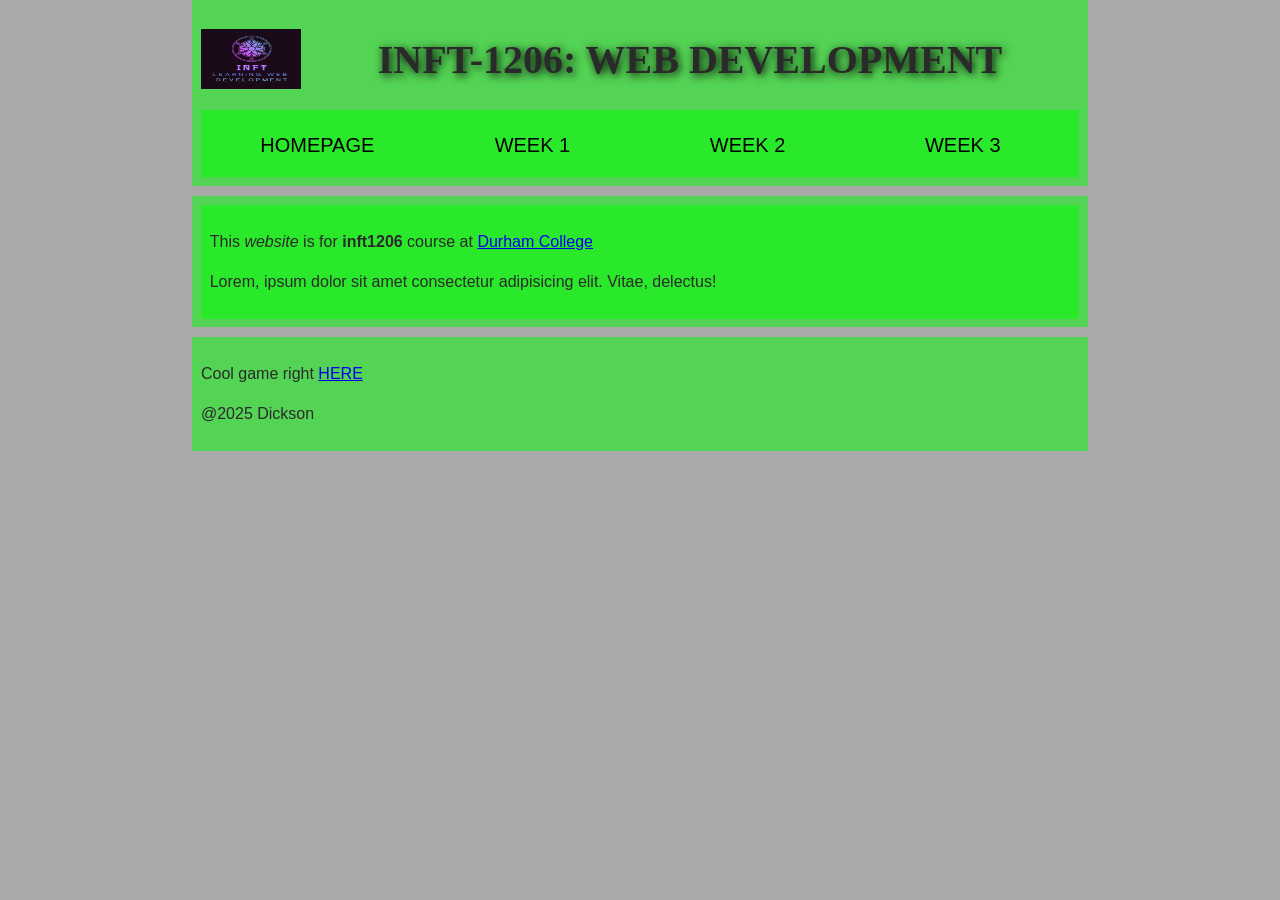
<file: index.html>
<!DOCTYPE html>
<html lang="en">

<head>
    <meta charset="UTF-8">
    <meta name="viewport" content="width=device-width, initial-scale=1.0">
    <!-- 
        Name: Ryker Dickson
        Student Number: 100912565
        File: index.html
        Date: 09-05-2025
        Description: main page for inft1206
    -->
    <link rel="stylesheet" href="./css/style.css">
    <title>INFT-1206 Mainpage</title>
</head>

<body>

    <header>
        <img src="img/INFTlogo.png" alt="my logo" width="100">
        <h1>INFT-1206: Web Development</h1>
        <nav>
            <ul>
                <li><a href="./index.html">Homepage</a></li>
                <li><a href="./week1/w1example1.html">Week 1</a></li>
                <li><a href="./week2/w2example1.html">Week 2</a></li>
                <li><a href="./week3/w3example1.html">Week 3</a></li>
            </ul>
        </nav>
    </header>

    <main>
        <article>
            <p>This <i>website</i> is for <b>inft1206</b> course at
                <a href="https://durhamcollege.ca" target="_blank">Durham College</a>
            </p>
            <p>Lorem, ipsum dolor sit amet consectetur adipisicing elit. Vitae, delectus!</p>
        </article>
    </main>

    <footer>
        <p>Cool game right <a
                href="https://studio.code.org/projects/gamelab/7gMvkuSqS_pyAUC6y_X5_kaM6w6jPH0YexwD6Z-Y07I"
                target="_blank">HERE</a></p>
        <p>@2025 Dickson</p>
    </footer>

</body>

</html>
</file>
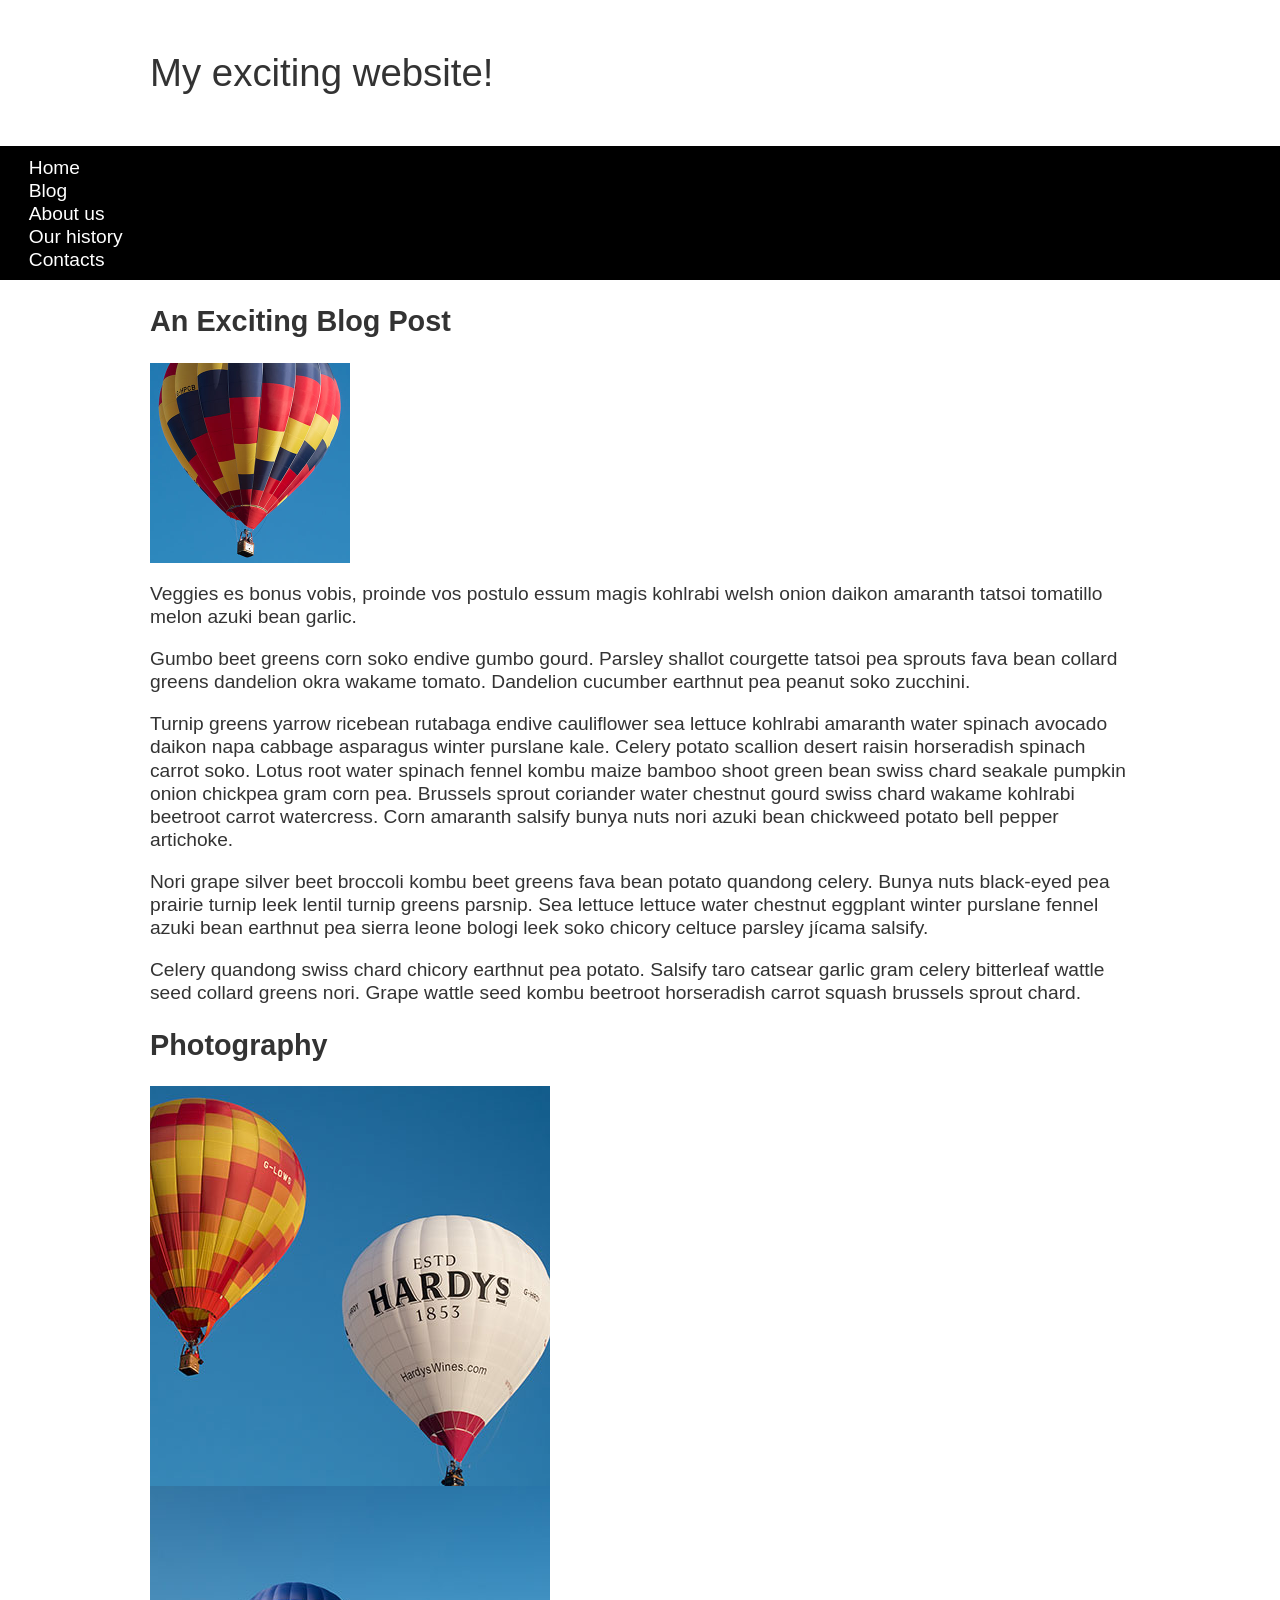
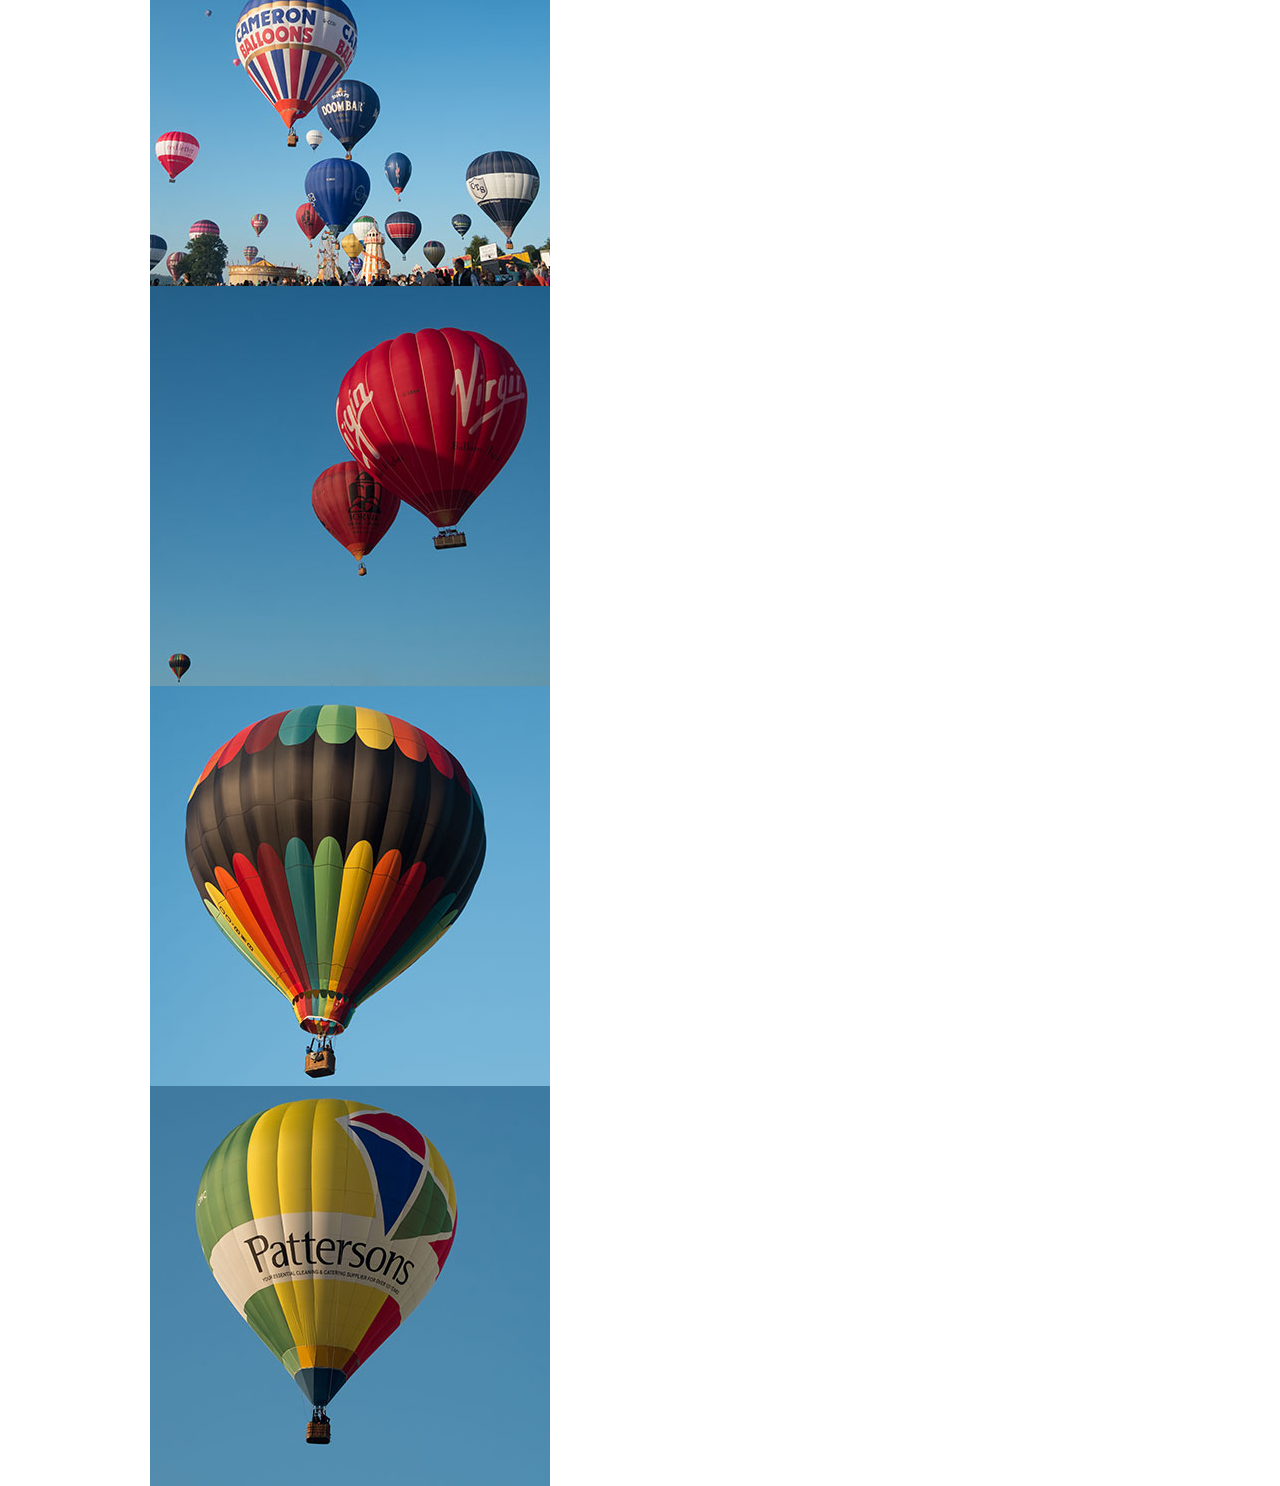
<file: assignment3/index.html>
<!DOCTYPE html>
<html lang="en-US">
  <head>
    <meta charset="utf-8">
    <meta name="viewport" content="width=device-width, initial-scale=1">
    <title>Layout Task</title>
    <link href="styles.css" rel="stylesheet" type="text/css">
  </head>

<body>

  <div class="logo">
    My exciting website!
  </div>

  <nav>
    <ul>
      <li>
        <a href="">Home</a>
      </li>
      <li>
        <a href="">Blog</a>
      </li>
      <li>
        <a href="">About us</a>
      </li>
      <li>
        <a href="">Our history</a>
      </li>
      <li>
        <a href="">Contacts</a>
      </li>
    </ul>
  </nav>

  <main class="grid">
    <article>
      <h1>
        An Exciting Blog Post
      </h1>
      <img src="images/balloon-sq6.jpg" alt="placeholder" class="feature">
      <p>Veggies es bonus vobis, proinde vos postulo essum magis kohlrabi welsh onion daikon amaranth tatsoi tomatillo melon
        azuki bean garlic.</p>

      <p>Gumbo beet greens corn soko endive gumbo gourd. Parsley shallot courgette tatsoi pea sprouts fava bean collard greens
        dandelion okra wakame tomato. Dandelion cucumber earthnut pea peanut soko zucchini.</p>

      <p>Turnip greens yarrow ricebean rutabaga endive cauliflower sea lettuce kohlrabi amaranth water spinach avocado daikon
        napa cabbage asparagus winter purslane kale. Celery potato scallion desert raisin horseradish spinach carrot soko.
        Lotus root water spinach fennel kombu maize bamboo shoot green bean swiss chard seakale pumpkin onion chickpea gram
        corn pea. Brussels sprout coriander water chestnut gourd swiss chard wakame kohlrabi beetroot carrot watercress.
        Corn amaranth salsify bunya nuts nori azuki bean chickweed potato bell pepper artichoke.</p>

      <p>Nori grape silver beet broccoli kombu beet greens fava bean potato quandong celery. Bunya nuts black-eyed pea prairie
        turnip leek lentil turnip greens parsnip. Sea lettuce lettuce water chestnut eggplant winter purslane fennel azuki
        bean earthnut pea sierra leone bologi leek soko chicory celtuce parsley jícama salsify.</p>

      <p>Celery quandong swiss chard chicory earthnut pea potato. Salsify taro catsear garlic gram celery bitterleaf wattle
        seed collard greens nori. Grape wattle seed kombu beetroot horseradish carrot squash brussels sprout chard.</p>

    </article>

    <aside>
      <h2>
        Photography
      </h2>
      <ul class="photos">
        <li>
          <img src="images/balloon-sq1.jpg" alt="placeholder">
        </li>
        <li>
          <img src="images/balloon-sq2.jpg" alt="placeholder">
        </li>
        <li>
          <img src="images/balloon-sq3.jpg" alt="placeholder">
        </li>
        <li>
          <img src="images/balloon-sq4.jpg" alt="placeholder">
        </li>
        <li>
          <img src="images/balloon-sq5.jpg" alt="placeholder">
        </li>
      </ul>

    </aside>
  </main>

</body>

</html>
</file>
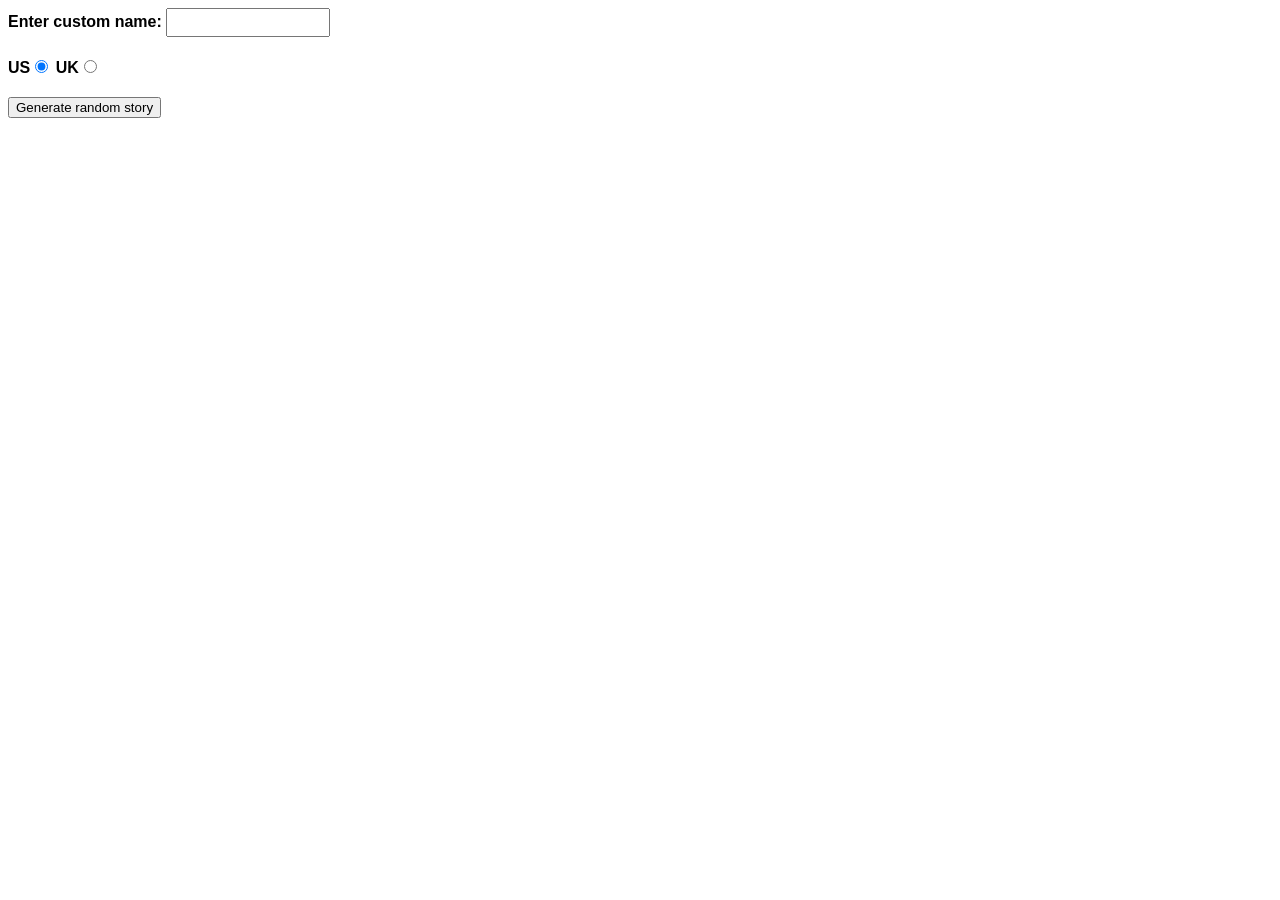
<file: assignment4/index.html>
<!DOCTYPE html>
<html lang="en-US">

<head>
  <meta charset="utf-8" />
  <meta name="viewport" content="width=device-width" />
  <!-- 
        Name: Ryker Dickson
        Student Number: 100912565
        File: index.html
        Date: 31-07-2025
        Description: assignment 4 part 1 tutorial file index
    -->
  <title>Silly story generator</title>

  <style>
    body {
      font-family: helvetica, sans-serif;
      width: 350px;
    }

    label {
      font-weight: bold;
    }

    div {
      padding-bottom: 20px;
    }

    input[type="text"] {
      padding: 5px;
      width: 150px;
    }

    p {
      background: #ffc125;
      color: #5e2612;
      padding: 10px;
      visibility: hidden;
    }
  </style>
</head>

<body>
  <div>
    <label for="customname">Enter custom name:</label>
    <input id="customname" type="text" placeholder="" />
  </div>
  <div>
    <label for="us">US</label><input id="us" type="radio" name="ukus" value="us" checked />
    <label for="uk">UK</label><input id="uk" type="radio" name="ukus" value="uk" />
  </div>
  <div>
    <button class="randomize">Generate random story</button>
  </div>
  <!-- Thanks a lot to Willy Aguirre for his help with the code for this assessment -->
  <p class="story"></p>
  <script src="main.js"></script>
</body>

</html>
</file>
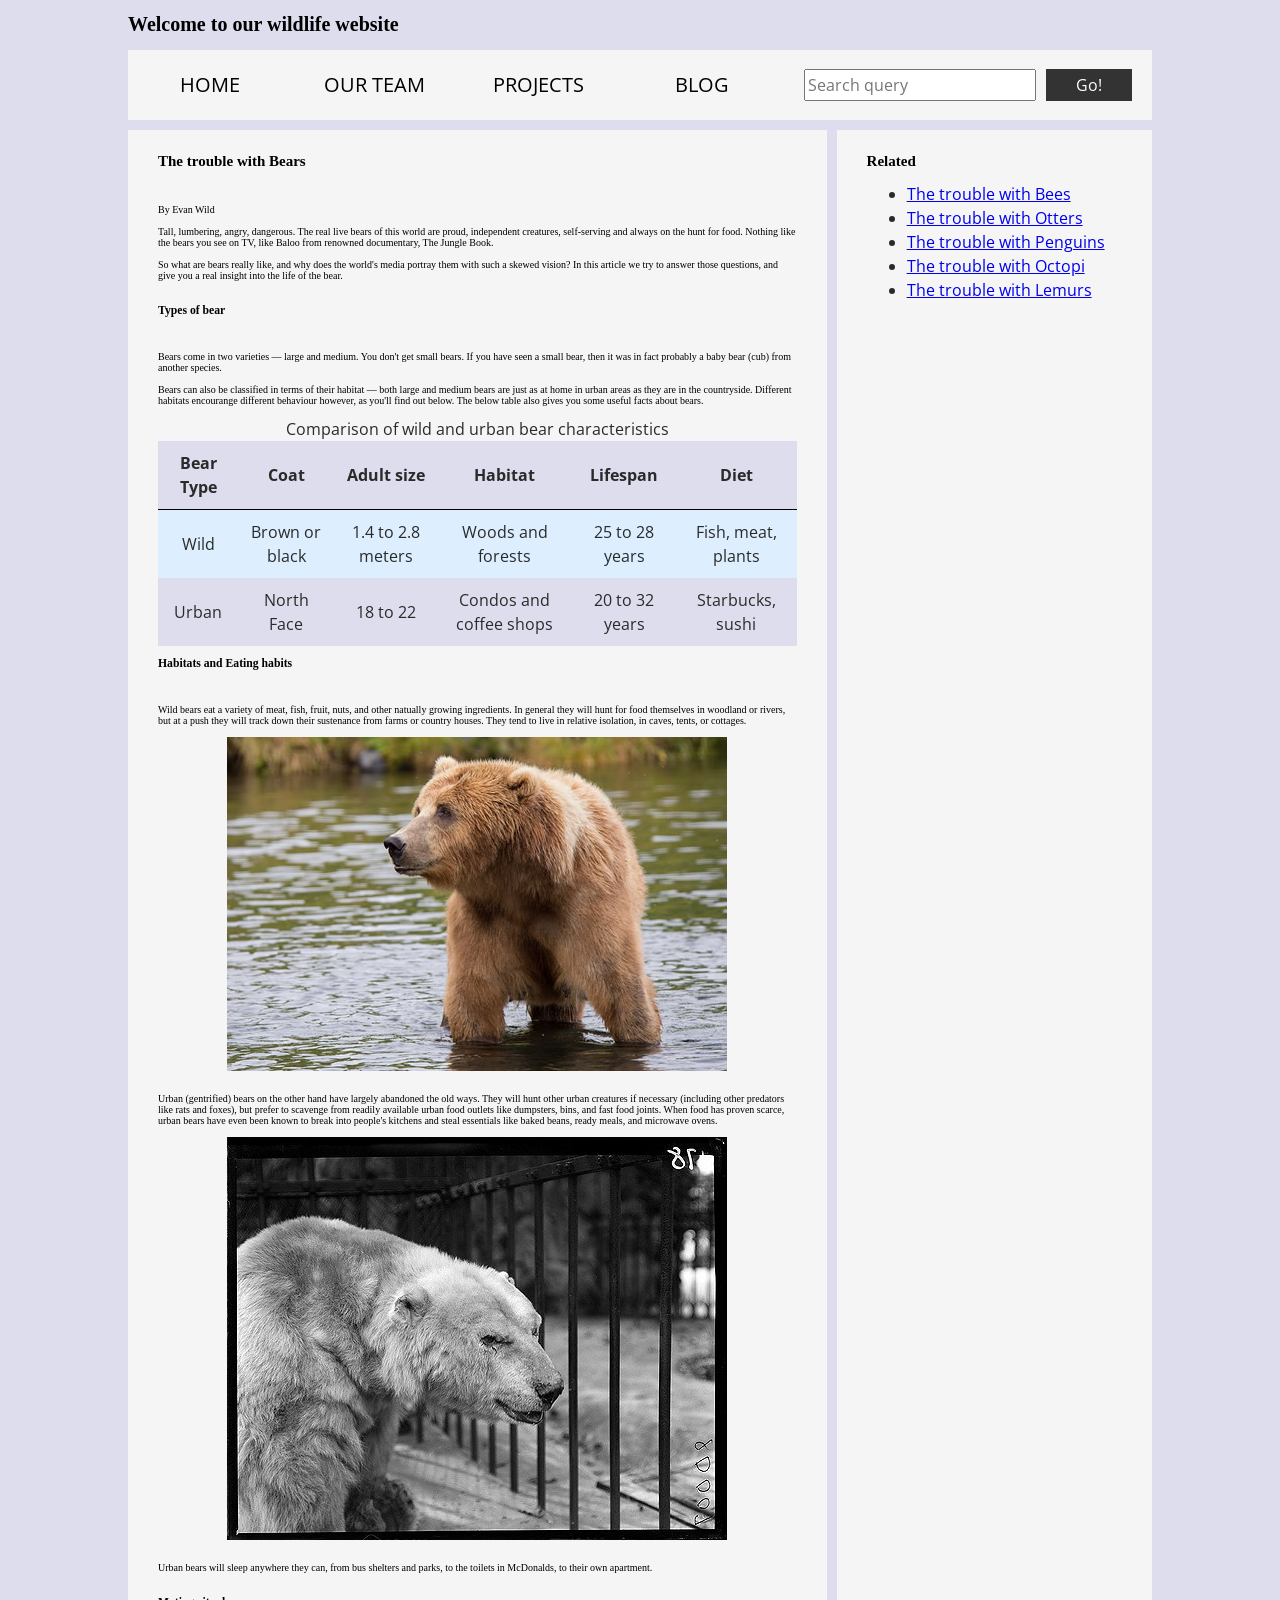
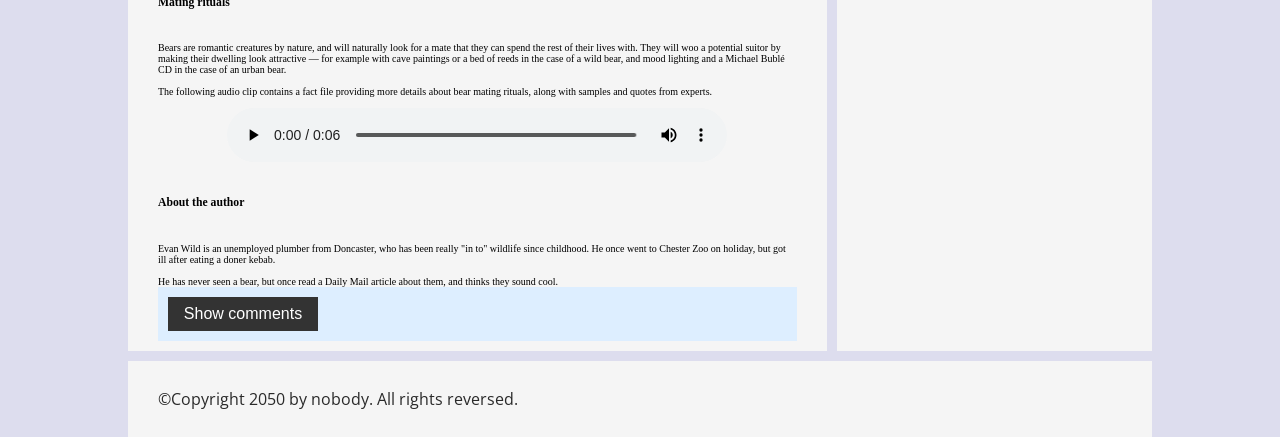
<file: assignment5/index.html>
<!DOCTYPE html>
<html lang="en">

<head>
  <meta charset="utf-8">
  <!-- 
        Name: Ryker Dickson
        Student Number: 100912565
        File: index.html
        Date: 08-08-2025
        Description: assignment 5 index
    -->
  <title>Accessibility assessment</title>
  <link href="https://fonts.googleapis.com/css?family=Open+Sans+Condensed:300%7CSonsie+One" rel="stylesheet"
    type="text/css">
  <link rel="stylesheet" href="style.css">

  <!-- the below three lines are a fix to get HTML5 semantic elements working in old versions of Internet Explorer-->
  <!--[if lt IE 9]>
      <script src="http://html5shiv.googlecode.com/svn/trunk/html5.js"></script>
    <![endif]-->
</head>

<body>
  <!--Allows the user to skip to the main content (other accessibility feature 1)-->
  <a href="#main" class="sr-only sr-only-focusable">Skip to main content</a>
  <div class="header">
    <h1>Welcome to our wildlife website</h1>
  </div>
  <!--ARIA landmarks for better screen reader navigation (other accessibility feature 2)-->
  <nav class="nav" aria-label="Main site navigation">
    <ul>
      <li><a href="#">Home</a></li>
      <li><a href="#">Our team</a></li>
      <li><a href="#">Projects</a></li>
      <li><a href="#">Blog</a></li>
    </ul>

    <form class="search">
      <label for="search" class="sr-only">Search this site</label>
      <input type="search" name="q" id="search" placeholder="Search query">
      <input type="submit" value="Go!">
    </form>
  </nav>

  <main id="main">
    <article>
      <h2>The trouble with Bears</h2>
      <br><br>
      By Evan Wild
      <br><br>
      Tall, lumbering, angry, dangerous. The real live bears of this world are proud, independent creatures,
      self-serving and always on the hunt for food. Nothing like the bears you see on TV, like Baloo from renowned
      documentary, The Jungle Book.
      <br><br>
      So what are bears really like, and why does the world's media portray them with such a skewed vision? In this
      article we try to answer those questions, and give you a real insight into the life of the bear.
      <br><br>
      <h3>Types of bear</h3>
      <br><br>
      Bears come in two varieties — large and medium. You don't get small bears. If you have seen a small bear, then it
      was in fact probably a baby bear (cub) from another species.
      <br><br>
      Bears can also be classified in terms of their habitat — both large and medium bears are just as at home in urban
      areas as they are in the countryside. Different habitats encourange different behaviour however, as you'll find
      out below. The below table also gives you some useful facts about bears.
      <br><br>
      <table>
        <caption>Comparison of wild and urban bear characteristics</caption>
        <thead>
          <tr>
            <th scope="col">Bear Type</th>
            <th scope="col">Coat</th>
            <th scope="col">Adult size</th>
            <th scope="col">Habitat</th>
            <th scope="col">Lifespan</th>
            <th scope="col">Diet</th>
          </tr>
        </thead>
        <tbody>
          <tr>
            <td>Wild</td>
            <td>Brown or black</td>
            <td>1.4 to 2.8 meters</td>
            <td>Woods and forests</td>
            <td>25 to 28 years</td>
            <td>Fish, meat, plants</td>
          </tr>
          <tr>
            <td>Urban</td>
            <td>North Face</td>
            <td>18 to 22</td>
            <td>Condos and coffee shops</td>
            <td>20 to 32 years</td>
            <td>Starbucks, sushi</td>
          </tr>
        </tbody>
      </table>

      <h3>Habitats and Eating habits</h3>
      <br><br>
      Wild bears eat a variety of meat, fish, fruit, nuts, and other natually growing ingredients. In general they will
      hunt for food themselves in woodland or rivers, but at a push they will track down their sustenance from farms or
      country houses. They tend to live in relative isolation, in caves, tents, or cottages.
      <br><br>
      <img src="media/wild-bear.jpg" alt="A wild bear in its natural forest habitat">
      <br><br>
      Urban (gentrified) bears on the other hand have largely abandoned the old ways. They will hunt other urban
      creatures if necessary (including other predators like rats and foxes), but prefer to scavenge from readily
      available urban food outlets like dumpsters, bins, and fast food joints. When food has proven scarce, urban bears
      have even been known to break into people's kitchens and steal essentials like baked beans, ready meals, and
      microwave ovens.
      <br><br>
      <img src="media/urban-bear.jpg" alt="An urban bear scavenging near a dumpster">
      <br><br>
      Urban bears will sleep anywhere they can, from bus shelters and parks, to the toilets in McDonalds, to their own
      apartment.
      <br><br>
      <h3>Mating rituals</h3>
      <br><br>
      Bears are romantic creatures by nature, and will naturally look for a mate that they can spend the rest of their
      lives with. They will woo a potential suitor by making their dwelling look attractive — for example with cave
      paintings or a bed of reeds in the case of a wild bear, and mood lighting and a Michael Bublé CD in the case of an
      urban bear.
      <br><br>
      The following audio clip contains a fact file providing more details about bear mating rituals, along with samples
      and quotes from experts.
      <br><br>
      <audio controls>
        <source src="media/bear.mp3" type="audio/mp3">
        <source src="media/bear.ogg" type="audio/ogg">
        <p>It looks like your browser doesn't support HTML5 audio players.</p>
      </audio>
      <p class="sr-only">Transcript: This audio clip discusses bear mating rituals, including expert quotes and sound
        samples of bear calls used during courtship.</p>
      <br><br>
      <aside>

        <h3>About the author</h3>
        <br><br>
        Evan Wild is an unemployed plumber from Doncaster, who has been really "in to" wildlife since childhood. He once
        went to Chester Zoo on holiday, but got ill after eating a doner kebab.
        <br><br>
        He has never seen a bear, but once read a Daily Mail article about them, and thinks they sound cool.

      </aside>
      <section class="comments">
        <button class="show-hide" aria-expanded="false" aria-controls="comments">Show comments</button>

        <div class="comment-wrapper" id="comments">

          <h2>Add comment</h2>

          <form class="comment-form">
            <div class="flex-pair">
              <label for="name">Your name:</label>
              <input type="text" name="name" id="name" placeholder="Enter your name">
            </div>
            <div class="flex-pair">
              <label for="comment">Your comment:</label>
              <input type="text" name="comment" id="comment" placeholder="Enter your comment">
            </div>
            <div>
              <input type="submit" value="Submit comment">
            </div>
          </form>

          <h2>Comments</h2>

          <ul class="comment-container">

            <li>

              <p>Bob Fossil</p>

              <p>Oh I am so glad you taught me all about the big brown angry guys in the woods. With their sniffing
                little noses and their bad attitudes, they can sure be a menace — I was thinking of putting them all in
                a truck and driving them outta here. I run a zoo, you know.</p>

            </li>

          </ul>

        </div>
      </section>
    </article>

    <div class="secondary">
      <h2>Related</h2>

      <ul>
        <li><a href="#">The trouble with Bees</a></li>
        <li><a href="#">The trouble with Otters</a></li>
        <li><a href="#">The trouble with Penguins</a></li>
        <li><a href="#">The trouble with Octopi</a></li>
        <li><a href="#">The trouble with Lemurs</a></li>
      </ul>
    </div>
  </main>

  <footer>
    <p>©Copyright 2050 by nobody. All rights reversed.</p>
  </footer>

  <script src="main.js"></script>

</body>

</html>
</file>
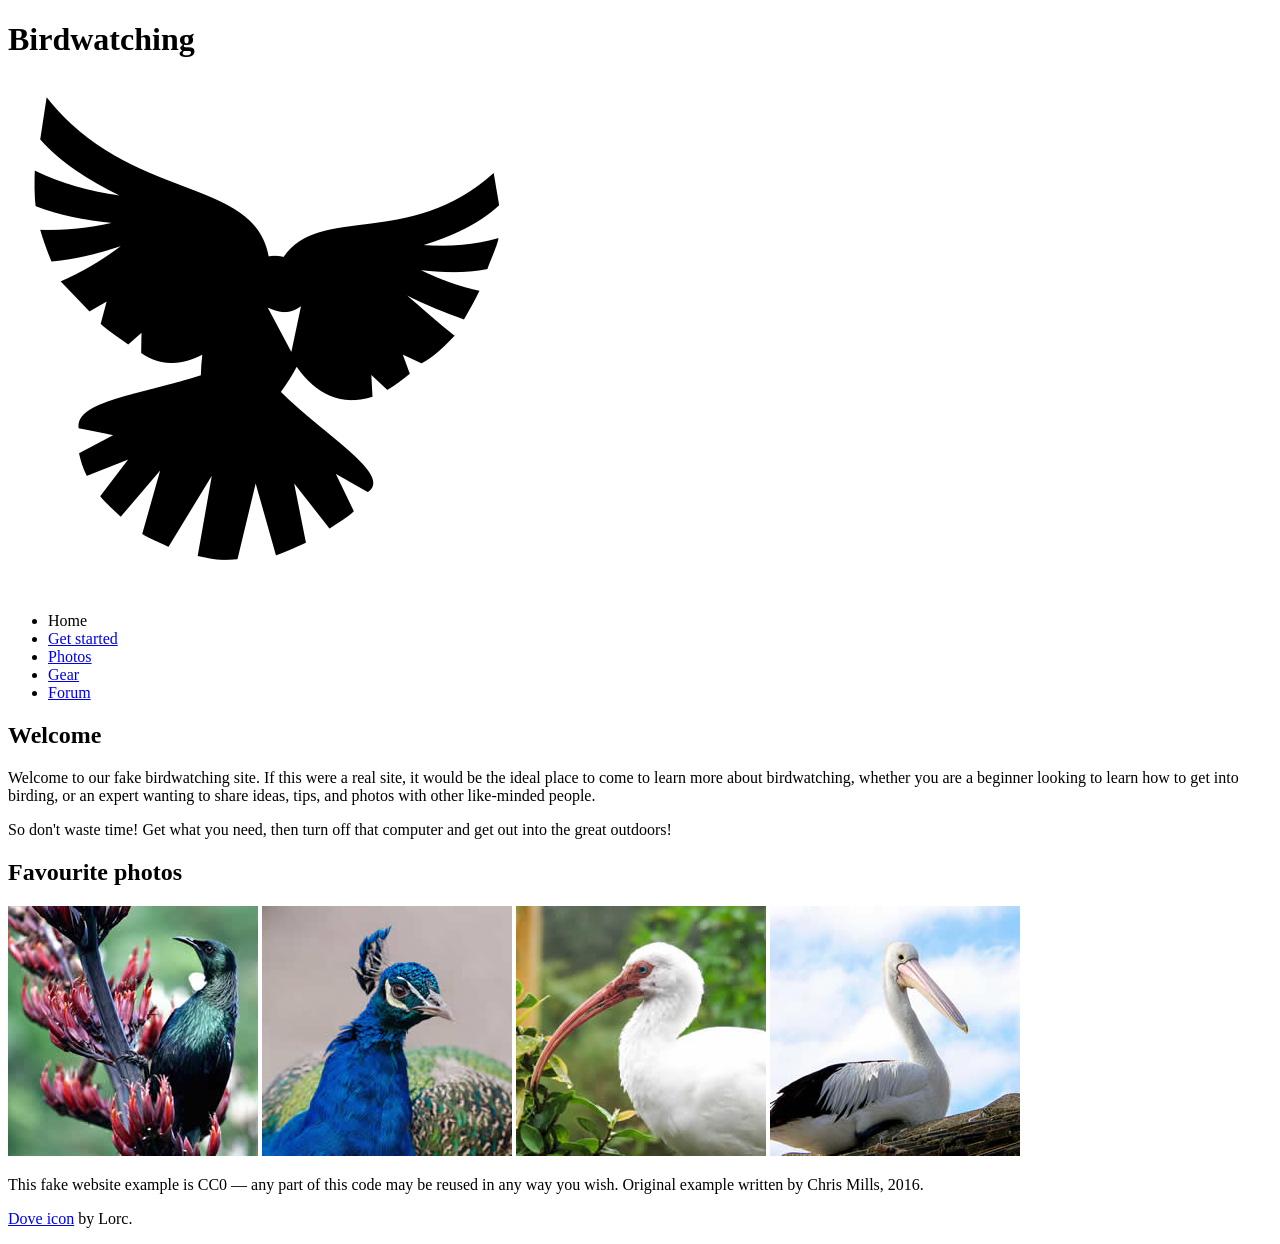
<file: assignment1/part 2/index.html>
<!DOCTYPE html>
<html lang="en">
  <head>
    <meta charset="utf-8">
    <title>Birdwatching</title>
    <link href="https://fonts.googleapis.com/css?family=Roboto+Condensed:300%7CCinzel+Decorative:700" rel="stylesheet">

    <!--[if lt IE 9]>
      <script src="https://cdnjs.cloudflare.com/ajax/libs/html5shiv/3.7.3/html5shiv.js"></script>
    <![endif]-->
  </head>

  <body>

      <h1>Birdwatching</h1>
      <img src="dove.png" alt="a simple dove logo">


      <ul>
        <li><span>Home</span></li>
        <li><a href="#">Get started</a></li>
        <li><a href="#">Photos</a></li>
        <li><a href="#">Gear</a></li>
        <li><a href="#">Forum</a></li>
      </ul>


      <h2>Welcome</h2>

      <p>Welcome to our fake birdwatching site. If this were a real site, it would be the ideal place to come to learn more about birdwatching, whether you are a beginner looking to learn how to get into birding, or an expert wanting to share ideas, tips, and photos with other like-minded people.</p>

      <p>So don't waste time! Get what you need, then turn off that computer and get out into the great outdoors!</p>

      <h2>Favourite photos</h2>

      <a href="favorite-1.jpg"><img src="favorite-1_th.jpg" alt="Small black bird, black claws, long black slender beak, links to larger version of the image"></a>
      <a href="favorite-2.jpg"><img src="favorite-2_th.jpg" alt="Top half of a pretty bird with bright blue plumage on neck, light colored beak, blue headdress, links to larger version of the image"></a>
      <a href="favorite-3.jpg"><img src="favorite-3_th.jpg" alt="Top half of a large bird with white plumage, very long curved narrow light colored break, links to larger version of the image"></a>
      <a href="favorite-4.jpg"><img src="favorite-4_th.jpg" alt="Large bird, mostly white plumage with black plumage on back and rear, long straight white beak, links to larger version of the image"></a>


      <p>This fake website example is CC0 — any part of this code may be reused in any way you wish. Original example written by Chris Mills, 2016.</p>

      <p><a href="http://game-icons.net/lorc/originals/dove.html">Dove icon</a> by Lorc.</p>

  </body>
</html>
</file>
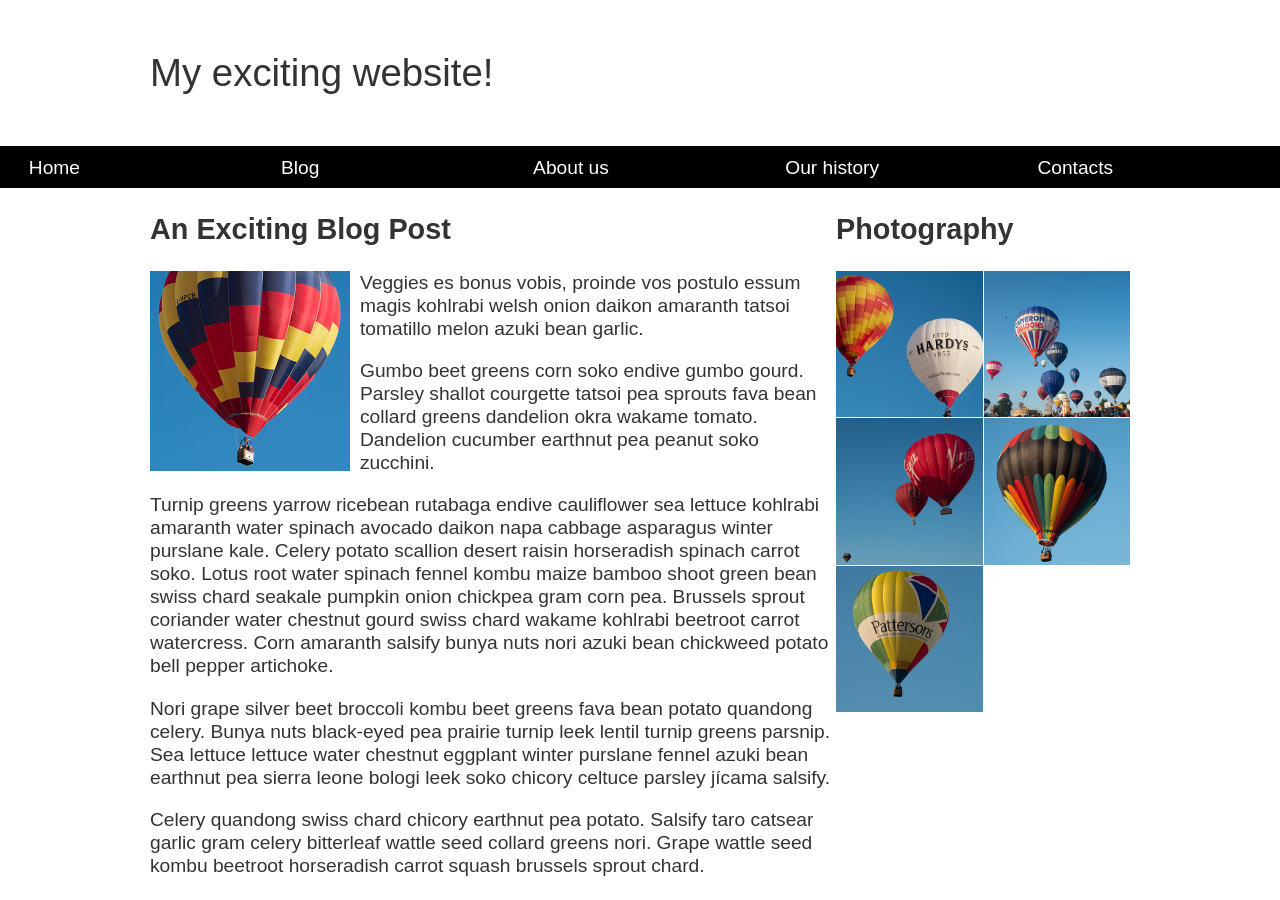
<file: assignment3/part4/index.html>
<!DOCTYPE html>
<html lang="en-US">

<head>
  <meta charset="utf-8">
  <meta name="viewport" content="width=device-width, initial-scale=1">
  <!-- 
        Name: Ryker Dickson
        Student Number: 100912565
        File: index.html
        Date: 18-06-2025
        Description: main page for assignment 3 part 4
    -->
  <title>Layout Task</title>
  <link href="styles.css" rel="stylesheet" type="text/css">
</head>

<body>

  <div class="logo">
    My exciting website!
  </div>

  <nav>
    <ul>
      <li>
        <a href="">Home</a>
      </li>
      <li>
        <a href="">Blog</a>
      </li>
      <li>
        <a href="">About us</a>
      </li>
      <li>
        <a href="">Our history</a>
      </li>
      <li>
        <a href="">Contacts</a>
      </li>
    </ul>
  </nav>

  <main class="grid">
    <article>
      <h1>
        An Exciting Blog Post
      </h1>
      <img src="images/balloon-sq6.jpg" alt="placeholder" class="feature">
      <p>Veggies es bonus vobis, proinde vos postulo essum magis kohlrabi welsh onion daikon amaranth tatsoi tomatillo
        melon
        azuki bean garlic.</p>

      <p>Gumbo beet greens corn soko endive gumbo gourd. Parsley shallot courgette tatsoi pea sprouts fava bean collard
        greens
        dandelion okra wakame tomato. Dandelion cucumber earthnut pea peanut soko zucchini.</p>

      <p>Turnip greens yarrow ricebean rutabaga endive cauliflower sea lettuce kohlrabi amaranth water spinach avocado
        daikon
        napa cabbage asparagus winter purslane kale. Celery potato scallion desert raisin horseradish spinach carrot
        soko.
        Lotus root water spinach fennel kombu maize bamboo shoot green bean swiss chard seakale pumpkin onion chickpea
        gram
        corn pea. Brussels sprout coriander water chestnut gourd swiss chard wakame kohlrabi beetroot carrot watercress.
        Corn amaranth salsify bunya nuts nori azuki bean chickweed potato bell pepper artichoke.</p>

      <p>Nori grape silver beet broccoli kombu beet greens fava bean potato quandong celery. Bunya nuts black-eyed pea
        prairie
        turnip leek lentil turnip greens parsnip. Sea lettuce lettuce water chestnut eggplant winter purslane fennel
        azuki
        bean earthnut pea sierra leone bologi leek soko chicory celtuce parsley jícama salsify.</p>

      <p>Celery quandong swiss chard chicory earthnut pea potato. Salsify taro catsear garlic gram celery bitterleaf
        wattle
        seed collard greens nori. Grape wattle seed kombu beetroot horseradish carrot squash brussels sprout chard.</p>

    </article>

    <aside>
      <h2>
        Photography
      </h2>
      <ul class="photos">
        <li>
          <img src="images/balloon-sq1.jpg" alt="placeholder">
        </li>
        <li>
          <img src="images/balloon-sq2.jpg" alt="placeholder">
        </li>
        <li>
          <img src="images/balloon-sq3.jpg" alt="placeholder">
        </li>
        <li>
          <img src="images/balloon-sq4.jpg" alt="placeholder">
        </li>
        <li>
          <img src="images/balloon-sq5.jpg" alt="placeholder">
        </li>
      </ul>

    </aside>
  </main>

</body>

</html>
</file>
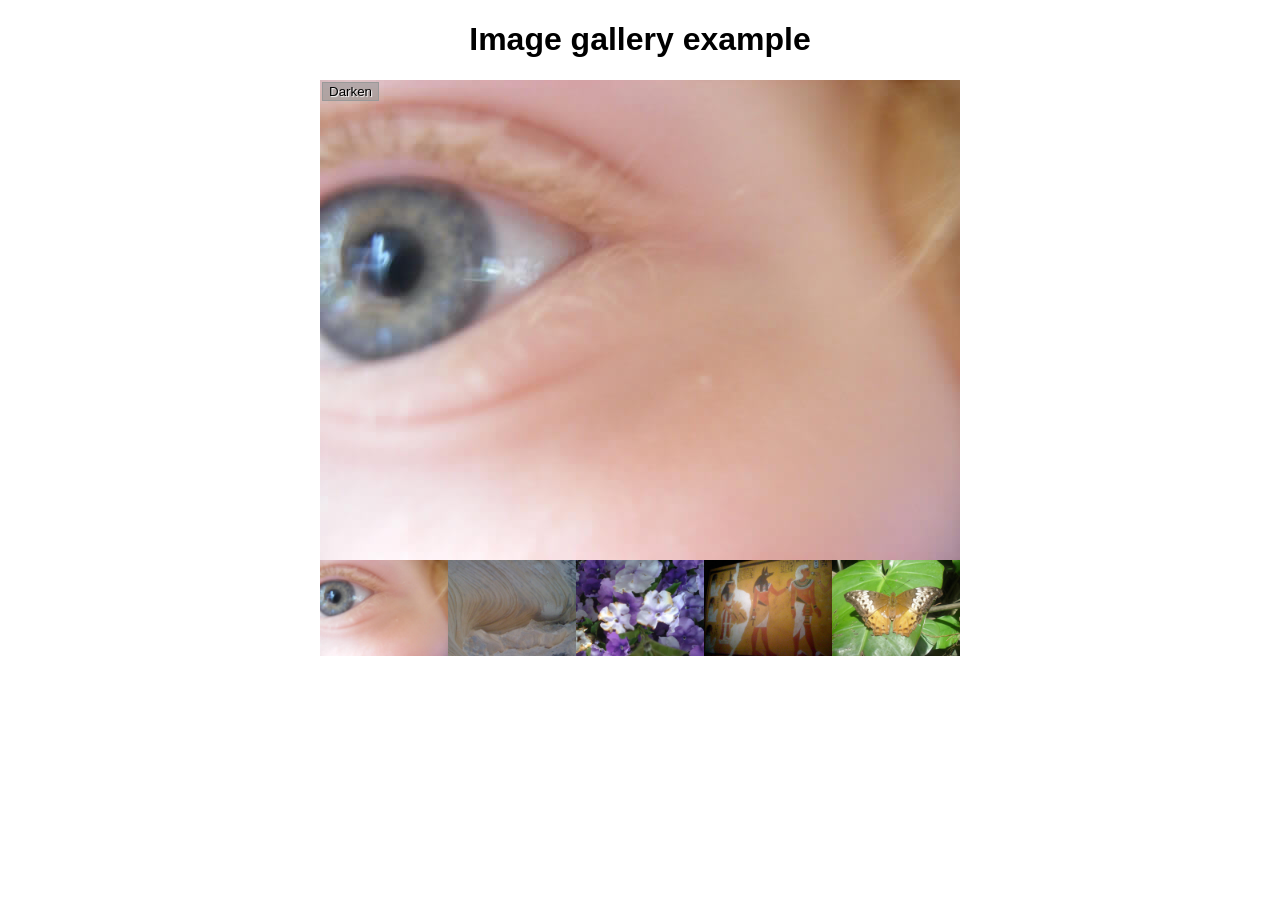
<file: assignment4/part2/index.html>
<!DOCTYPE html>
<html lang="en-us">
  <head>
    <meta charset="utf-8">
    <!-- 
        Name: Ryker Dickson
        Student Number: 100912565
        File: index.html
        Date: 31-07-2025
        Description: assignment 4 part 2 tutorial file index
    -->
    <title>Image gallery</title>

    <link rel="stylesheet" href="style.css">
    
  </head>

  <body>
    <h1>Image gallery example</h1>

    <div class="full-img">
      <img class="displayed-img" src="images/pic1.jpg" alt="Closeup of a human eye">
      <div class="overlay"></div>
      <button class="dark">Darken</button>
    </div>

    <div class="thumb-bar">


    </div>
    <script src="main.js"></script>
  </body>
</html>
</file>
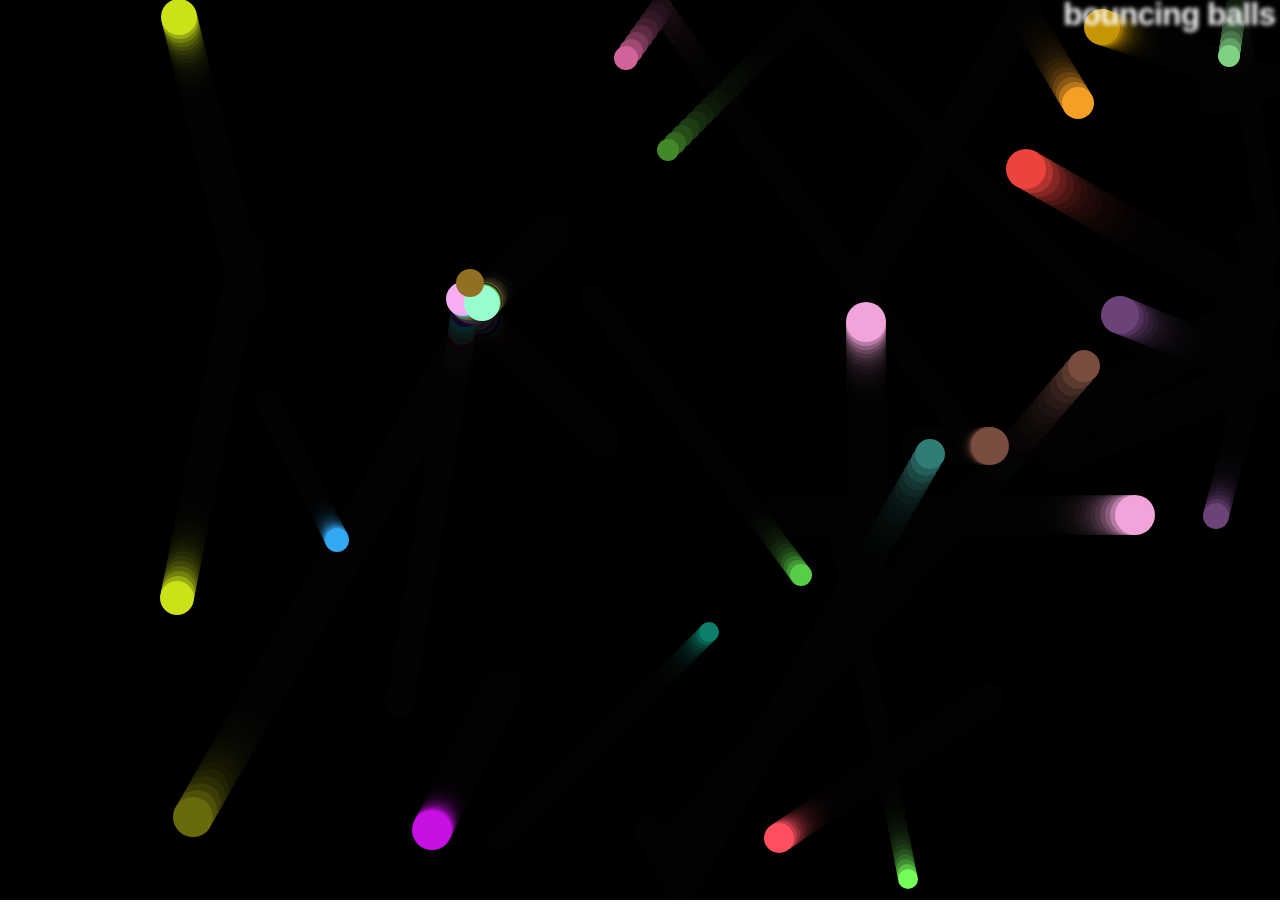
<file: assignment4/part3/index.html>
<!DOCTYPE html>
<html lang="en-US">
  <head>
    <meta charset="utf-8">
    <meta name="viewport" content="width=device-width">
    <!-- 
        Name: Ryker Dickson
        Student Number: 100912565
        File: index.html
        Date: 01-08-2025
        Description: assignment 4 part 3 tutorial file index
    -->
    <title>Bouncing balls</title>
    <link rel="stylesheet" href="style.css">
  </head>

  <body>
    <h1>bouncing balls</h1>
    <canvas></canvas>

    <script src="main.js"></script>
  </body>
</html>
</file>
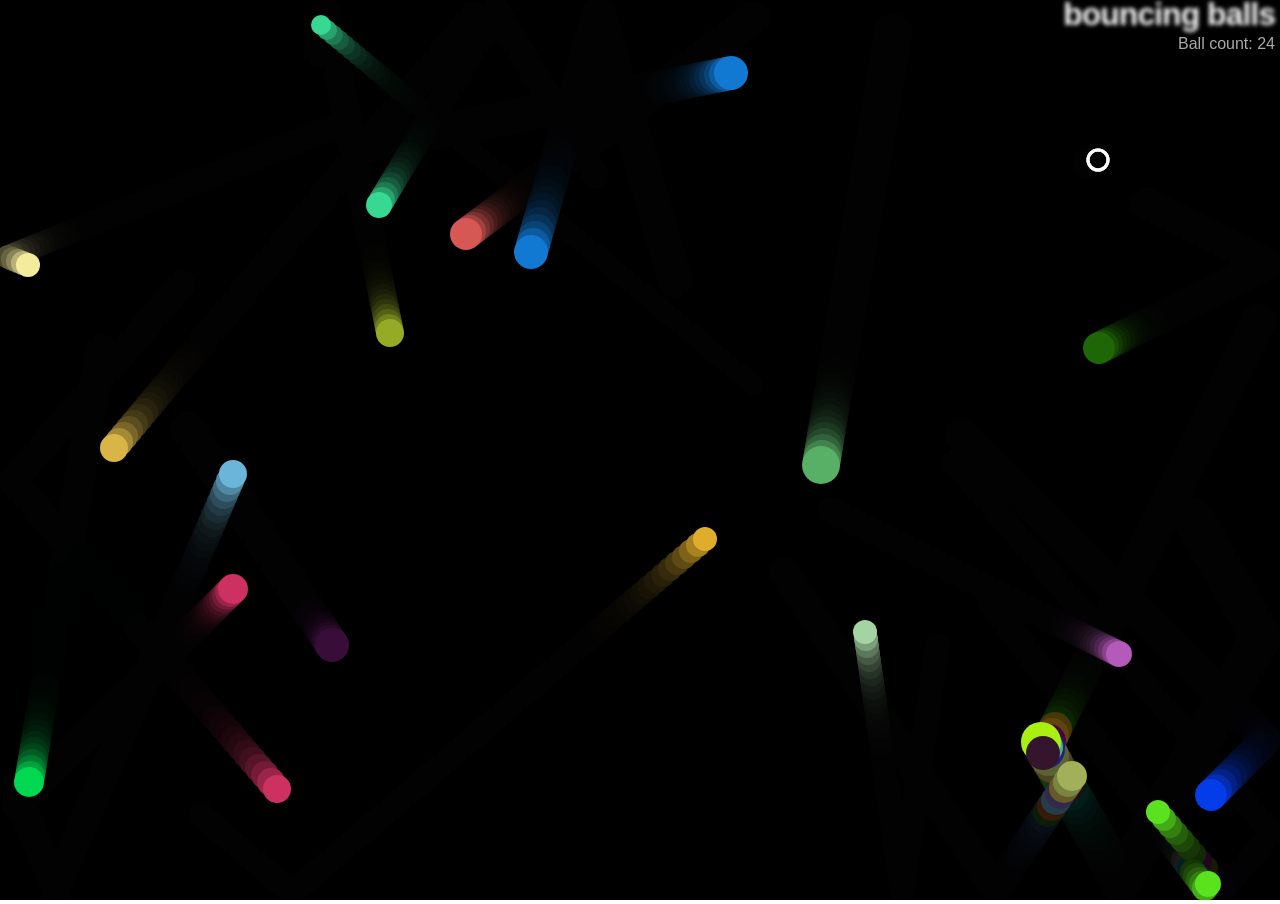
<file: assignment4/part4/index.html>
<!DOCTYPE html>
<html lang="en-US">
  <head>
    <meta charset="utf-8">
    <meta name="viewport" content="width=device-width">
    <!-- 
        Name: Ryker Dickson
        Student Number: 100912565
        File: index.html
        Date: 01-08-2025
        Description: assignment 4 part 4 tutorial file index
    -->
    <title>Bouncing balls</title>
    <link rel="stylesheet" href="style.css">
  </head>

  <body>
    <h1>bouncing balls</h1>
    <p>Ball count: </p>
    <canvas></canvas>

    <script src="main.js"></script>
  </body>
</html>
</file>
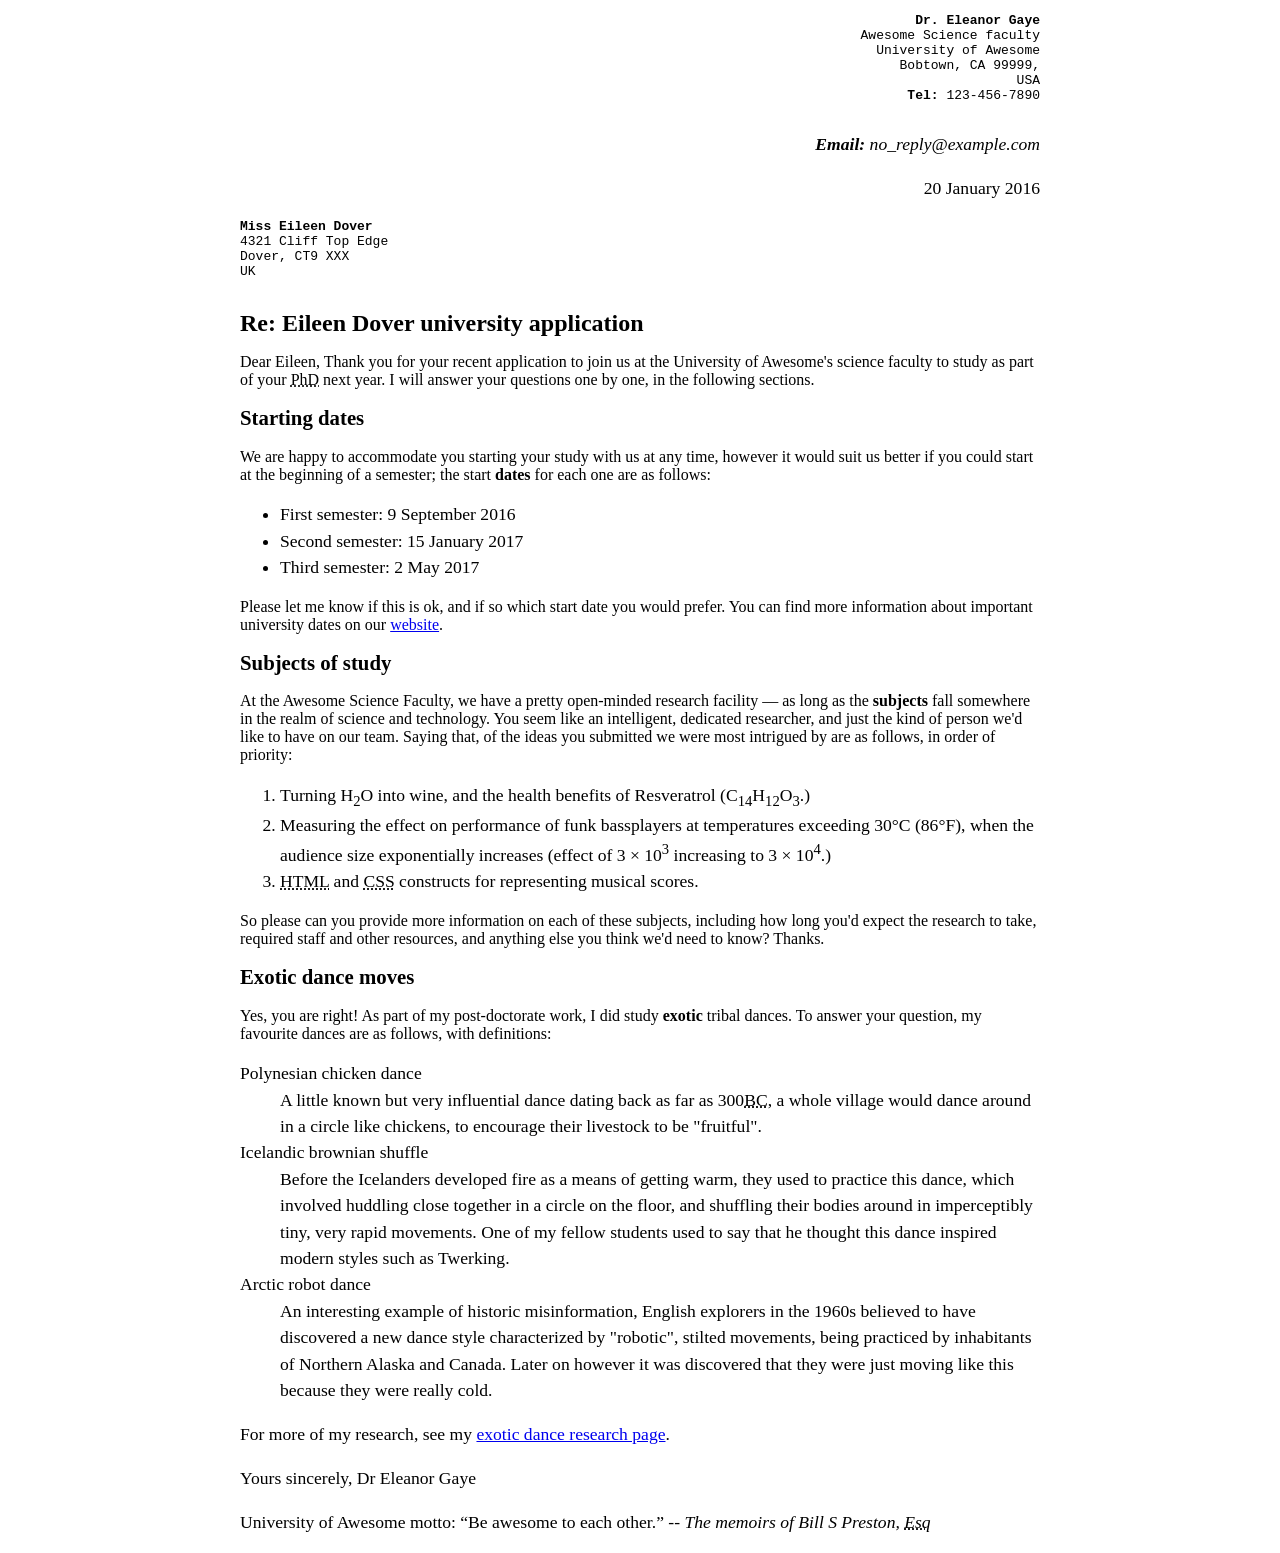
<file: assignment1/p1.html>
<!DOCTYPE html>
<html lang="en">
<head>
    <meta charset="UTF-8">
    <meta name="viewport" content="width=device-width, initial-scale=1.0">
<!--
    Name: Ryker Dickson
    Student Number: 100912565
    File: p1.html
    Date: 14-05-2025
    Description: part 1 of assignment 1 - reformating email
-->
    <style>
        body {
        max-width: 800px;
        margin: 0 auto;
        }

        .sender-column {
        text-align: right;
        }

        h1 {
        font-size: 1.5em;
        }

        h2 {
        font-size: 1.3em;
        }

        p,ul,ol,dl,address {
        font-size: 1.1em;
        }

        p, li, dd, dt, address {
        line-height: 1.5;
        }
    </style>
    <title>Part 1 Assigntment 1</title>
</head>
<body>
                <pre class = "sender-column">
                    <b>Dr. Eleanor Gaye</b>
                    Awesome Science faculty
                    University of Awesome
                    Bobtown, CA 99999,
                    USA
                    <b>Tel:</b> 123-456-7890
                </pre>
        <address class="sender-column"><b>Email:</b> no_reply@example.com</address>
    
        <p class="sender-column"><time datetime=2016-01-20>20 January 2016</time></p>

    <pre>
<b>Miss Eileen Dover</b>
4321 Cliff Top Edge
Dover, CT9 XXX
UK
    </pre>


    <h1>Re: Eileen Dover university application</h1>

    Dear Eileen,

    Thank you for your recent application to join us at the University of Awesome's science faculty to study as part of your <abbr title="Doctor of Philosophy">PhD</abbr> next year. I will answer your questions one by one, in the following sections.

    <h2>Starting dates</h2>

    We are happy to accommodate you starting your study with us at any time, however it would suit us better if you could start at the beginning of a semester; the start <b>dates</b> for each one are as follows:

    <ul>
        <li>First semester: <time datetime = 2016-09-09>9 September 2016</time></li>
        <li>Second semester: <time datetime = 2017-01-15>15 January 2017</time></li>
        <li>Third semester: <time datetime = 2017-05-02>2 May 2017</time></li>
    </ul>

    Please let me know if this is ok, and if so which start date you would prefer.

    You can find more information about important university dates on our <a href="http://example.com">website</a>.


    <h2>Subjects of study</h2>

    At the Awesome Science Faculty, we have a pretty open-minded research facility — as long as the <b>subjects</b> fall somewhere in the realm of science and technology. You seem like an intelligent, dedicated researcher, and just the kind of person we'd like to have on our team. Saying that, of the ideas you submitted we were most intrigued by are as follows, in order of priority:

    <ol>
        <li>Turning H<sub>2</sub>O into wine, and the health benefits of Resveratrol (C<sub>14</sub>H<sub>12</sub>O<sub>3</sub>.)</li>
        <li>Measuring the effect on performance of funk bassplayers at temperatures exceeding 30°C (86°F), when the audience size exponentially increases (effect of 3 × 10<sup>3</sup> increasing to 3 × 10<sup>4</sup>.)</li>
        <li><abbr title="Hypertext Markup Language">HTML</abbr> and <abbr title="Cascading Style Sheets">CSS</abbr> constructs for representing musical scores.</li>
    </ol>

    So please can you provide more information on each of these subjects, including how long you'd expect the research to take, required staff and other resources, and anything else you think we'd need to know? Thanks.


    <h2>Exotic dance moves</h2>

    Yes, you are right! As part of my post-doctorate work, I did study <b>exotic</b> tribal dances. To answer your question, my favourite dances are as follows, with definitions:

    <dl>
        <dt>Polynesian chicken dance</dt>
            <dd>A little known but very influential dance dating back as far as 300<abbr title="before Christ">BC</abbr>, a whole village would dance around in a circle like chickens, to encourage their livestock to be "fruitful".</dd>
        <dt>Icelandic brownian shuffle</dt>
            <dd>Before the Icelanders developed fire as a means of getting warm, they used to practice this dance, which involved huddling close together in a circle on the floor, and shuffling their bodies around in imperceptibly tiny, very rapid movements. One of my fellow students used to say that he thought this dance inspired modern styles such as Twerking.</dd>
        <dt>Arctic robot dance</dt>
            <dd>An interesting example of historic misinformation, English explorers in the 1960s believed to have discovered a new dance style characterized by "robotic", stilted movements, being practiced by inhabitants of Northern Alaska and Canada. Later on however it was discovered that they were just moving like this because they were really cold.</dd>
    </dl>

    <p>For more of my research, see my <a href="http://example.com">exotic dance research page</a>.</p>

    <p>
        Yours sincerely,
        Dr Eleanor Gaye
    </p>

    <p>University of Awesome motto: <q>Be awesome to each other.</q> -- <i>The memoirs of Bill S Preston, <abbr title="Esquire">Esq</abbr></i></p>
</body>
</html>
</file>
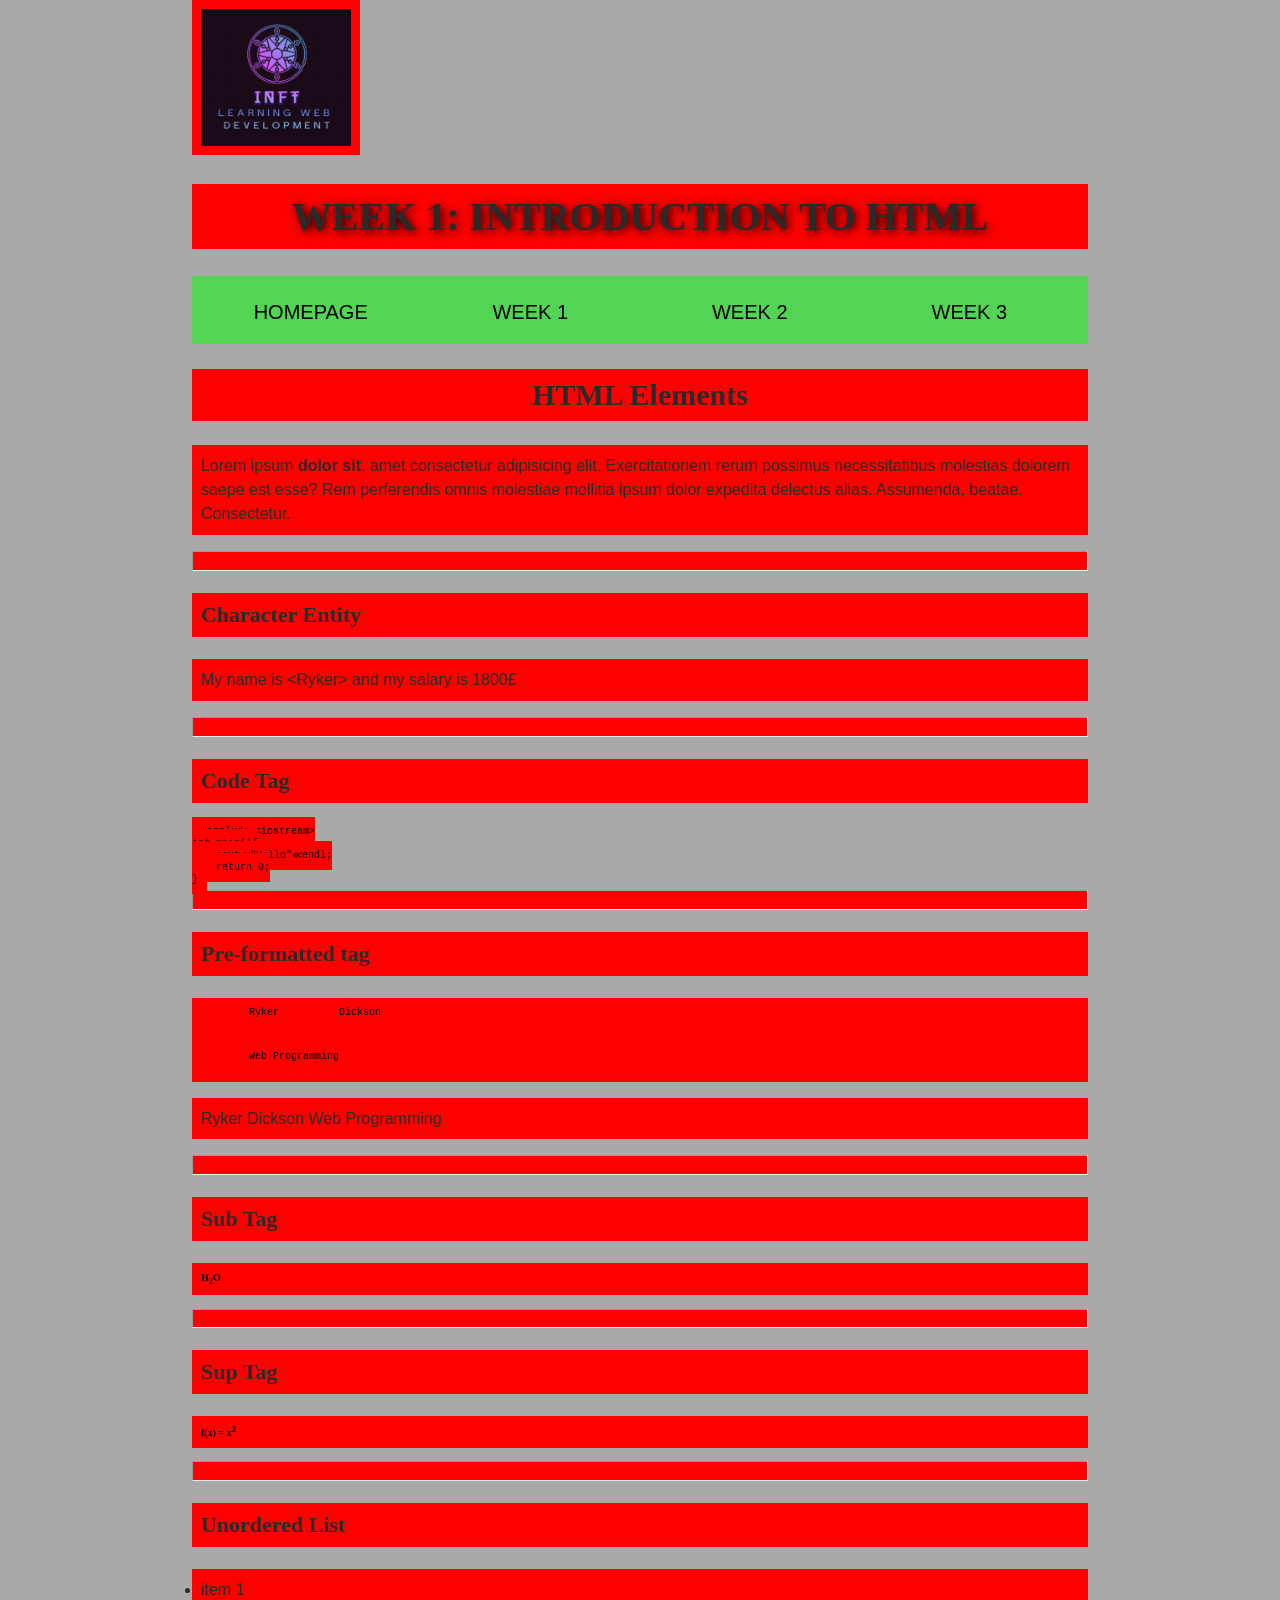
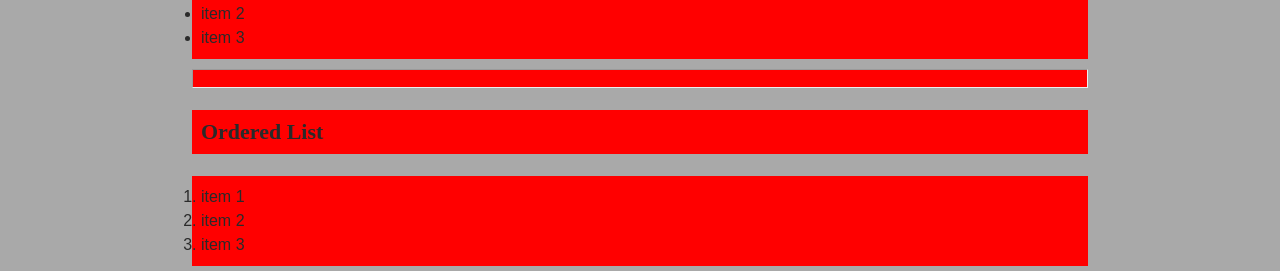
<file: week1/w1example1.html>
<!DOCTYPE html>
<html lang="en">
<head>
    <meta charset="UTF-8">
    <meta name="viewport" content="width=device-width, initial-scale=1.0">
    <title>INFT-1206 Week 1</title>
    <link rel="stylesheet" href="../css/style.css">
</head>
<body>
    <img src="../img/INFTlogo.png" alt="my logo" width="150">
    <h1>Week 1: Introduction to HTML</h1>
    <nav>
    <ul>
        <li><a href="../index.html">Homepage</a></li>
        <li><a href="./w1example1.html">Week 1</a></li>
        <li><a href="../week2/w2example1.html">Week 2</a></li>
        <li><a href="../week3/w3example1.html">Week 3</a></li>
    </ul>
    </nav>
    <h2>HTML Elements</h2>
    <p>Lorem ipsum <b>dolor sit</b>, amet consectetur adipisicing elit. Exercitationem rerum 
        possimus necessitatibus molestias dolorem saepe est esse? Rem perferendis omnis 
        molestiae mollitia ipsum dolor expedita delectus alias. Assumenda, beatae. 
        Consectetur.</p>
    <hr>
    <h3>Character Entity</h3>
    <p>My name is &lt;Ryker&gt; and my salary is 1800&pound;</p>
    <hr>
    <h3>Code Tag</h3>
    <code>
        #include &lt;iostream&gt;<br>
        int main(){<br>
            &nbsp;&nbsp;&nbsp;&nbsp;cout&ll;"Hello"&ll;endl;<br>
            &nbsp;&nbsp;&nbsp;&nbsp;return 0;<br>
        }<br>
    </code>
    <hr>
    <h3>Pre-formatted tag</h3>
    <pre>
        Ryker          Dickson



        Web Programming
    </pre>
    <p>
        Ryker          Dickson



        Web Programming
    </p>
    <hr>
    <h3>Sub Tag</h3>
    <h4>H<sub>2</sub>O</h4>
    <hr>
    <h3>Sup Tag</h3>
    <h4>f(x) = x<sup>2</sup></h4>
    <hr>
    <h3>Unordered List</h3>
    <ul>
        <li>item 1</li>
        <li>item 2</li>
        <li>item 3</li>
    </ul>
    <hr>
    <h3>Ordered List</h3>
    <ol>
        <li>item 1</li>
        <li>item 2</li>
        <li>item 3</li>
    </ol>
    
</body>
</html>
</file>
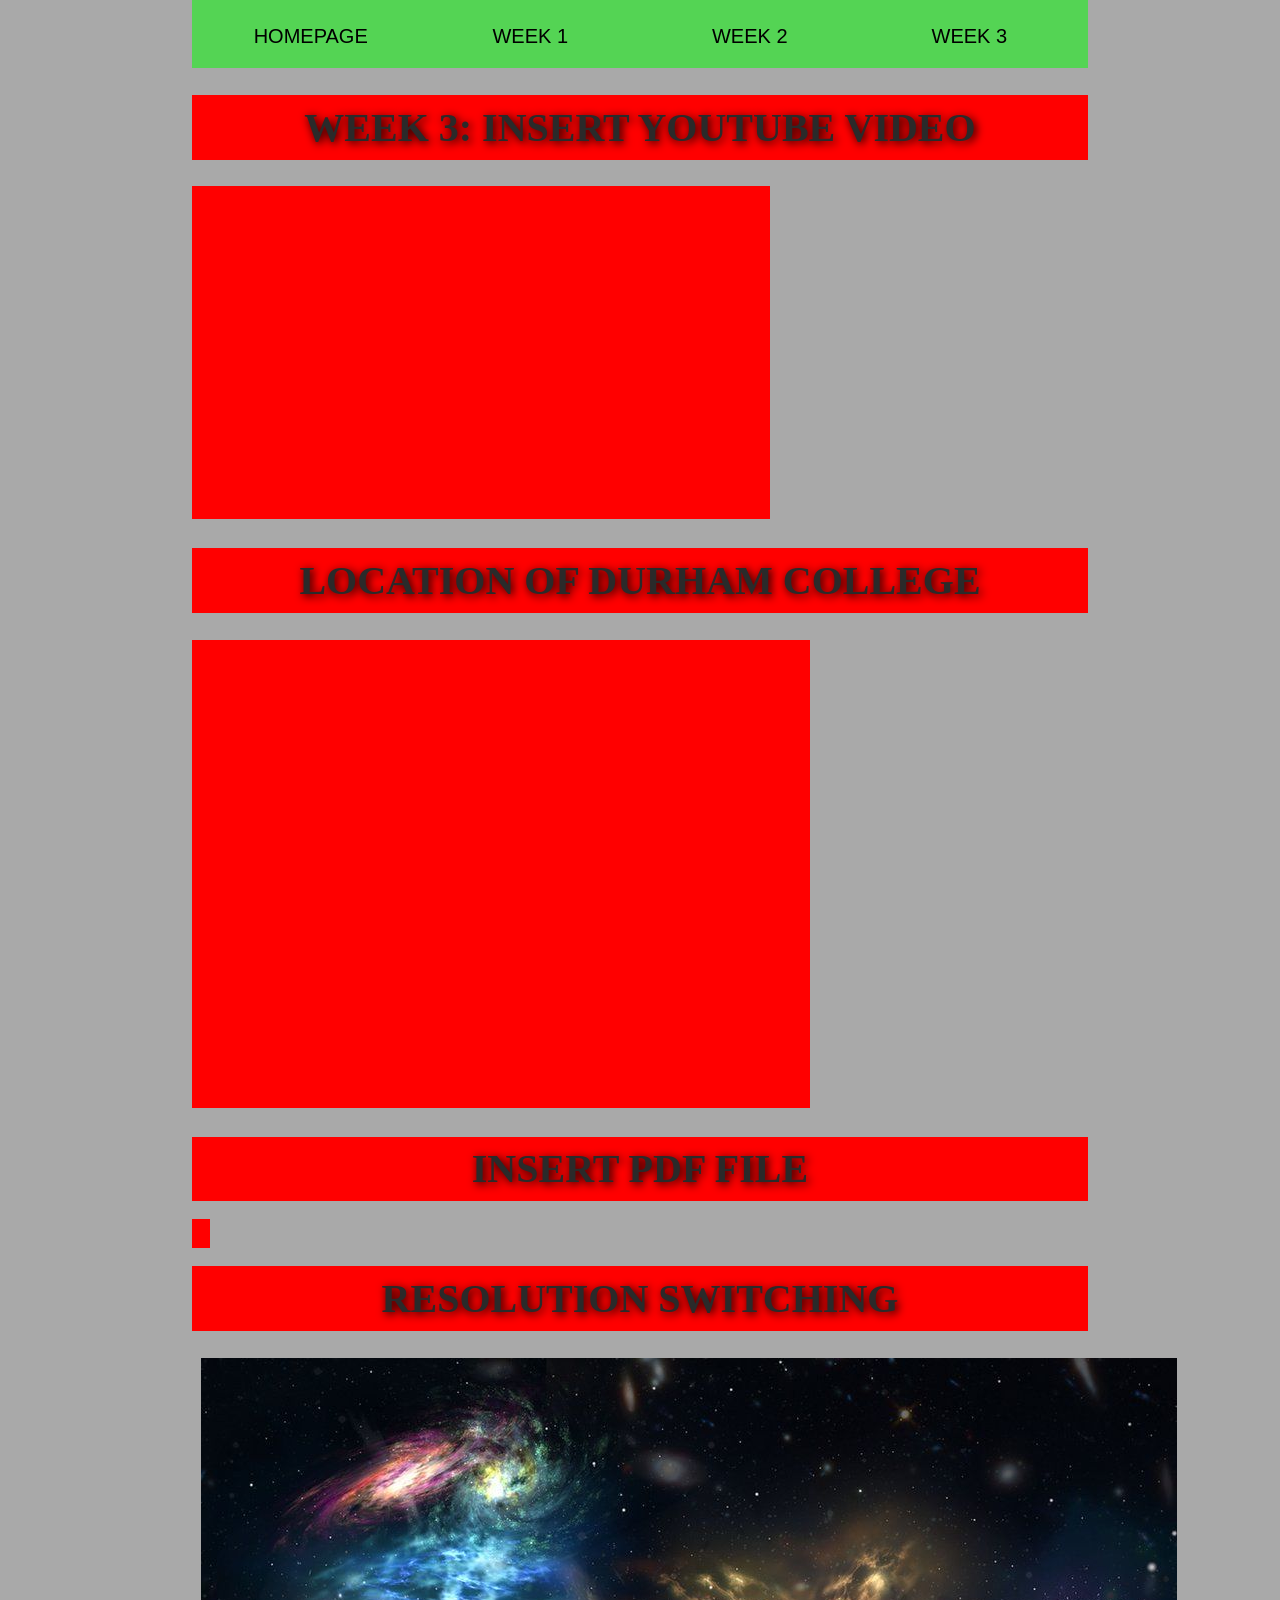
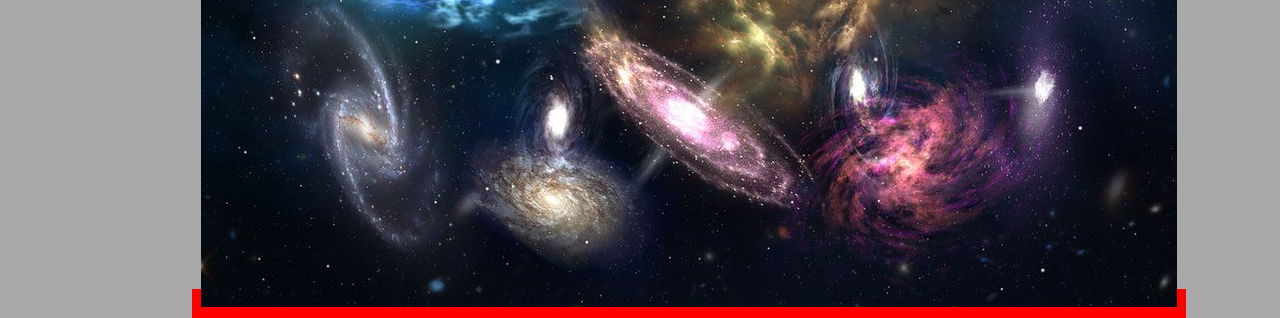
<file: week3/w3example1.html>
<!DOCTYPE html>
<html lang="en">
<head>
    <meta charset="UTF-8">
    <meta name="viewport" content="width=device-width, initial-scale=1.0">
    <title>INFT-1206 Week 3</title>
    <link rel="stylesheet" href="../css/style.css">
</head>
<body>

    <!--Navigation Bar-->
    <nav>
    <ul>
        <li><a href="../index.html">Homepage</a></li>
        <li><a href="../week1/w1example1.html">Week 1</a></li>
        <li><a href="../week2/w2example1.html">Week 2</a></li>
        <li><a href="./w3example1.html">Week 3</a></li>
    </ul>
    </nav>

    <h1>Week 3: Insert youtube video</h1>
    
    <iframe width="560" 
    height="315" 
    src="https://www.youtube.com/embed/s4BibernJxU?si=dafplnJYi4anNGNt" 
    title="YouTube video player" 
    frameborder="0" 
    allow="accelerometer; autoplay; clipboard-write; encrypted-media; gyroscope; picture-in-picture; web-share" 
    referrerpolicy="strict-origin-when-cross-origin" 
    allowfullscreen></iframe>

    <h1>Location of Durham College</h1>

    <iframe src="https://www.google.com/maps/embed?pb=!1m18!1m12!1m3!1d2872.7613659432573!2d-78.89956332342747!3d43.94361213359887!2m3!1f0!2f0!3f0!3m2!1i1024!2i768!4f13.1!3m3!1m2!1s0x89d51b902fedb973%3A0xdd6091694035e8a1!2sDurham%20College!5e0!3m2!1sen!2sca!4v1747856690684!5m2!1sen!2sca" 
    width="600" 
    height="450" 
    style="border:0;" 
    allowfullscreen="" 
    loading="lazy" 
    referrerpolicy="no-referrer-when-downgrade"></iframe>

    <h1>Insert PDF File</h1>

    <object data="./pdf/ICE2Report.pdf" 
    type="application/pdf" 
    width="600" 
    height="815">
    <a href="./ICE2 Report.pdf"></a>
    </object>

    <h1>Resolution Switching</h1>

    <picture>
        <source media="(max-width:800px)" srcset="../img/GalaxyCropped.jpg" />
        <source media="(max-width:799px)" srcset="../img/Galaxy.jpg" />
        <img src="../img/Galaxy.jpg" alt="Galaxy">
    </picture>

</body>
</html>
</file>
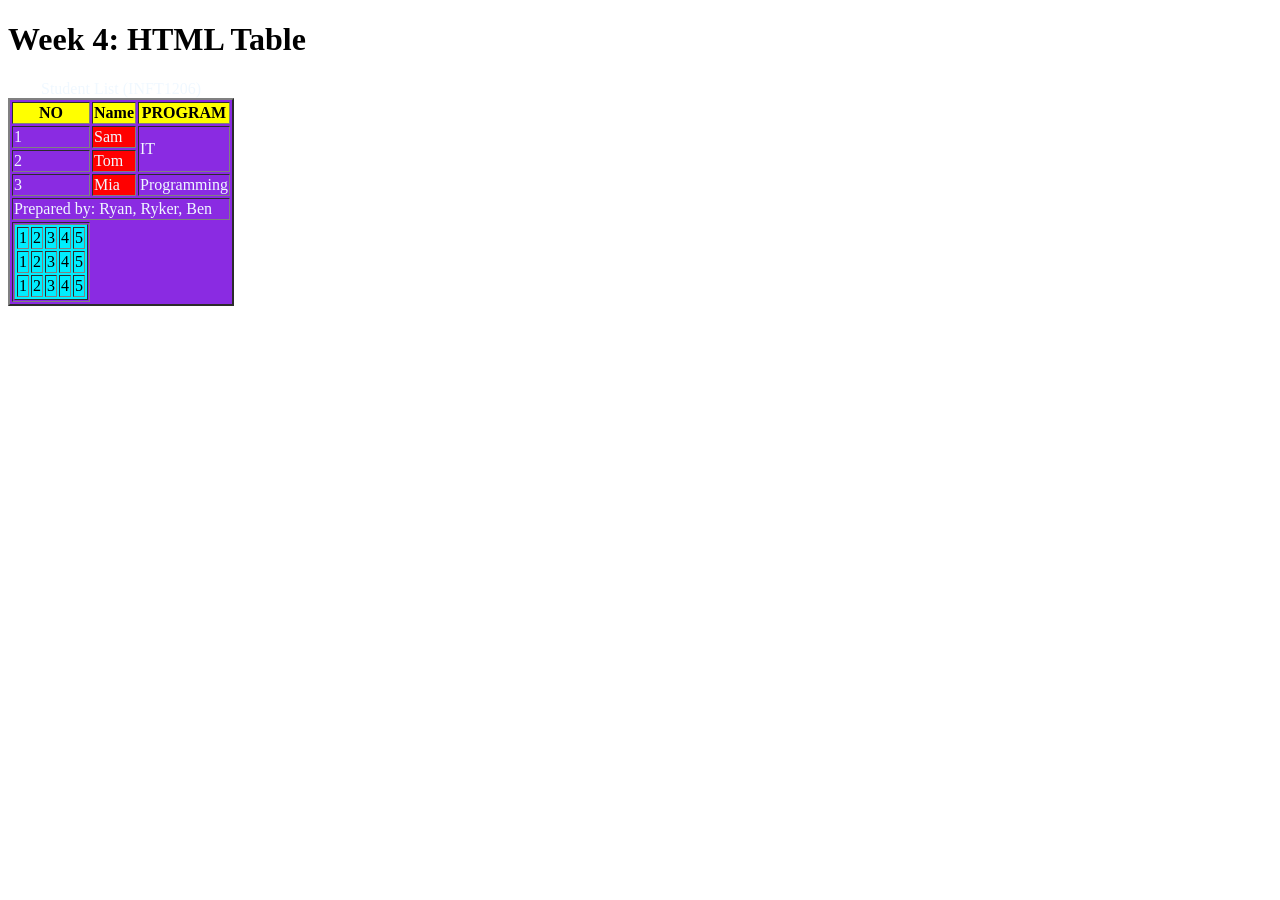
<file: week4/w4example1.html>
<!DOCTYPE html>
<html lang="en">

<head>
    <meta charset="UTF-8">
    <meta name="viewport" content="width=device-width, initial-scale=1.0">
    <title>Week 4</title>
</head>

<body>
    <h1>Week 4: HTML Table</h1>
    <table border="2" style="background-color: blueviolet; color: aliceblue;">
        <caption>Student List (INFT1206)</caption>
        <colgroup>
            <col>
            <col style="background-color: red;">
            <col>
        </colgroup>
        <thead style="background-color: yellow; color: black;">
            <tr>
                <th scope="colgroup">NO</th>
                <th scope="colgroup">Name</th>
                <th scope="colgroup">PROGRAM</th>
            </tr>
        </thead>
        <tbody>
            <tr>
                <td>1</td>
                <td>Sam</td>
                <td rowspan="2">IT</td>
            </tr>
            <tr>
                <td>2</td>
                <td>Tom</td>
            </tr>
            <tr>
                <td>3</td>
                <td>Mia</td>
                <td>Programming</td>
            </tr>
        </tbody>
        <tfoot>
            <tr>
                <td colspan="3">Prepared by: Ryan, Ryker, Ben</td>
            </tr>
            <tr>
                <td>
                    <table border="1" style="background-color: rgb(0, 238, 255); color: black;">
                        <tr>
                            <td>1</td>
                            <td>2</td>
                            <td>3</td>
                            <td>4</td>
                            <td>5</td>
                        </tr>
                        <tr>
                            <td>1</td>
                            <td>2</td>
                            <td>3</td>
                            <td>4</td>
                            <td>5</td>
                        </tr>
                        <tr>
                            <td>1</td>
                            <td>2</td>
                            <td>3</td>
                            <td>4</td>
                            <td>5</td>
                        </tr>
                    </table>
                </td>
            </tr>
        </tfoot>
    </table>
</body>

</html>
</file>
<file: css/style.css>
/* || General setup */

html, body {
  margin: 0;
  padding: 0;
}

html {
  font-size: 10px;
  background-color: #a9a9a9;
}

body {
  width: 70%;
  min-width: 800px;
  margin: 0 auto;
}

/* || typography */

h1, h2, h3 {
  font-family: 'Cinzel Decorative', cursive;
  color: #2a2a2a;
}

p, input, li {
  font-family: 'Roboto Condensed', sans-serif;
  color: #2a2a2a;
}

h1 {
  font-size: 4rem;
  text-align: center;
  text-shadow: 2px 2px 10px black;
}

h2 {
  font-size: 3rem;
  text-align: center;
}

h3 {
  font-size: 2.2rem;
}

p, li {
  font-size: 1.6rem;
  line-height: 1.5;
}

/* || header layout */

header {
  margin-bottom: 10px;
  display: flex;
  flex-flow: row wrap;
}

body > * {
  background-color: red;
  padding: 1%;
}

main, header, nav, article, aside, footer, section {
  background-color: rgba(0,255,0,0.5);
  padding: 1%;
}

h1 {
  flex: 5;
  text-transform: uppercase;
}

header img {
  display: block;
  height: 60px;
  padding-top: 20.15px;
}

nav {
  height: 50px;
  flex: 100%;
  display: flex;
}

nav ul {
  padding: 0;
  list-style-type: none;
  flex: 2;
  display: flex;
}

nav li {
  display: inline;
  text-align: center;
  flex: 1;
}

nav a, nav span {
  display: inline-block;
  font-size: 2rem;
  height: 3rem;
  line-height: 1.7;
  text-transform: uppercase;
  text-decoration: none;
  color: black;

}

/* || main layout */

main {
  display: flex;
}

article, section {
  flex: 4;
}

aside {
  flex: 1;
  margin-left: 10px;
  padding: 1%;
}

aside a {
  display: block;
  float: left;
  width: 50%;
}

aside img {
  max-width: 100%;
}

footer {
  margin-top: 10px;
}
</file>
<file: assignment3/styles.css>
body {
    background-color: #fff;
    color: #333;
    margin: 0;
    font: 1.2em / 1.2 Arial, Helvetica, sans-serif;
  }

  img {
      max-width: 100%;
      display: block;
  }
  
  .logo {
    font-size: 200%;
    padding: 50px 20px;
    margin: 0 auto;
    max-width: 980px;
  }
  
  .grid {
    margin: 0 auto;
    padding: 0 20px;
    max-width: 980px;
  }
  
  nav {
    background-color: #000;
    padding: .5em;
  }
  
  nav ul {
    margin: 0;
    padding: 0;
    list-style: none;
  }
  
  nav a {
    color: #fff;
    text-decoration: none;
    padding: .5em 1em;
  }
  
  .photos {
    list-style: none;
    margin: 0;
    padding: 0;
  }

  .feature {
      width: 200px;
  }
</file>
<file: assignment5/style.css>
/*
        Name: Ryker Dickson
        Student Number: 100912565
        File: style.css
        Date: 08-08-2025
        Description: assignment 5 css
*/

/* || General setup */

html, body {
  margin: 0;
  padding: 0;
}

html {
  font-size: 10px;
  background-color: #dde;
}

body {
  width: 80%;
  min-width: 1024px;
  margin: 0 auto;
}

/* || typography */

font[size="7"], font[size="6"], font[size="5"] {
  font-family: 'Sonsie One', cursive;
  color: #2a2a2a;
}

p, input, li, table, label {
  font-family: 'Open Sans Condensed', sans-serif;
  color: #2a2a2a;
}

font[size="7"] {
  font-size: 4rem;
  text-align: center;
  color: white;
  text-shadow: 2px 2px 10px black;
}

font[size="6"] {
  font-size: 3rem;
  text-align: center;
}

font[size="5"] {
  font-size: 2.2rem;
}

p, li, table {
  font-size: 1.6rem;
  line-height: 1.5;
}

/* || header layout */

nav[class="nav"], article, footer, .secondary {
  background-color: whitesmoke;
}

article, footer, .secondary {
  padding: 10px 30px;
}

article {
  margin-right: 10px;
}

nav[class="nav"] {
  height: 50px;
  background-color: ff80ff;
  display: flex;
  padding: 1% 0;
  margin-bottom: 10px;
}

nav[class="nav"] ul {
  padding: 0;
  list-style-type: none;
  flex: 2;
  display: flex;
}

nav[class="nav"] li {
  display: inline;
  text-align: center;
  flex: 1;
}

nav[class="nav"] a {
  display: inline-block;
  font-size: 2rem;
  text-transform: uppercase;
  text-decoration: none;
  color: black;
}

nav[class="nav"] .search {
  flex: 1;
  display: flex;
  align-items: center;
  height: 100%;
  padding: 0 2em;
}

.search input {
  font-size: 1.6rem;
  height: 32px;
}

.search input[type="search"] {
  flex: 3;
}

.search input[type="submit"] {
  flex: 1;
  margin-left: 1rem;
  background: #333;
  border: 0;
  color: white;
}

/* || main layout */

main {
  display: flex;
}

article {
  flex: 5;
}

.secondary {
  flex: 2;
}

footer {
  margin-top: 10px;
}

/* Table styling */

table {
  width: 100%;
  background-color: #dde;
  border-collapse: collapse;
}

th, td {
  padding: 10px;
}

td {
  text-align: center;
}

th[scope="col"] {
  border-bottom: 1px solid black;
}

tbody tr:nth-child(odd) {
  background-color: #def;
}

/* styling content images and audio */

img, audio {
  display: block;
  margin: 0 auto;
}

audio {
  width: 500px;
}

/* Comments styling */

.comments {
  background-color: #def;
  padding: 10px;
}

.show-hide {
  cursor: pointer;
}

.comments font[size="6"] {
  font-size: 2rem;
}

.comments font[size="6"]:nth-of-type(2) {
  margin-bottom: 0;
}

.comment-form {
  margin-bottom: 3rem;
}

.comment-form .flex-pair {
  display: flex;
  align-items: center;
  padding: 0 3rem 1rem;
}

.comment-form label {
  align-self: center;
  flex: 2;
  text-align: right;
}

.comment-form input {
  margin-left: 1rem;
  flex: 6;
}

.show-hide {
  text-align: center;
  width: 150px;
}

.comment-form input, .comment-form label, .show-hide {
  font-size: 1.6rem;
  line-height: 32px;
}

.comment-form input[type="submit"], .show-hide {
  background: #333;
  border: 0;
  color: white;
}

.comment-form input[type="submit"] {
  width: 30%;
  display: block;
  margin: 0 auto;
}

.comment-container {
  margin-top: 0;
}

.comment-container li {
  list-style-type: none;
  display: flex;
}

.comment-container li p:nth-child(1) {
  flex: 1;
  font-weight: bold;
}

.comment-container li p:nth-child(2) {
  flex: 5;
}

/* Visually hidden but screen reader accessible */
.sr-only {
  position: absolute;
  left: -10000px;
  top: auto;
  width: 1px;
  height: 1px;
  overflow: hidden;
}

.sr-only-focusable:active,
.sr-only-focusable:focus {
  position: static;
  width: auto;
  height: auto;
  margin: 1rem;
  clip: auto;
  overflow: visible;
}
</file>
<file: assignment3/part4/styles.css>
/**
  Name: Ryker Dickson
  Student Number: 100912565
  File: index.html
  Date: 18-06-2025
  Description: css for assignment 3 part 4
*/

body {
  background-color: #fff;
  color: #333;
  margin: 0;
  font: 1.2em / 1.2 Arial, Helvetica, sans-serif;
}

img {
  max-width: 100%;
  display: block;
}

.logo {
  font-size: 200%;
  padding: 50px 20px;
  margin: 0 auto;
  max-width: 980px;
}

.grid {
  margin: 0 auto;
  padding: 0 20px;
  max-width: 980px;
}

nav {
  background-color: #000;
  padding: .5em;
}

nav ul {
  margin: 0;
  padding: 0;
  list-style: none;
}

nav a {
  color: #fff;
  text-decoration: none;
  padding: .5em 1em;
}

.photos {
  list-style: none;
  margin: 0;
  padding: 0;
}

.feature {
  width: 200px;
}

nav ul{
  display: flex;
  flex-direction: row;
}

nav ul li{
  flex: 1;
}

nav{
  position: sticky;
  top: 0px;
}

article img{
  float: left;
  padding-right: 10px;
}

article{
  display: table-cell;
  width: 70%;
}

aside{
  display: table-cell;
  width: 30%;
}


aside ul{
  display: grid;
  grid-template-columns: 1fr 1fr;
  grid-gap: 1px;
}
</file>
<file: assignment4/part2/style.css>
/*
        Name: Ryker Dickson
        Student Number: 100912565
        File: style.css
        Date: 31-07-2025
        Description: assignment 4 part 2 tutorial file css
*/
h1 {
  font-family: helvetica, arial, sans-serif;
  text-align: center;
}

body {
  width: 640px;
  margin: 0 auto;
}

.full-img {
  position: relative;
  display: block;
  width: 640px;
  height: 480px;
}

.overlay {
  position: absolute;
  top: 0;
  left: 0;
  width: 640px;
  height: 480px;
  background-color: rgba(0,0,0,0);
}

button {
  border: 0;
  background: rgba(150,150,150,0.6);
  text-shadow: 1px 1px 1px white;
  border: 1px solid #999;
  position: absolute;
  cursor: pointer;
  top: 2px;
  left: 2px;
}

.thumb-bar img {
  display: block;
  width: 20%;
  float: left;
  cursor: pointer;
}
</file>
<file: assignment4/part3/style.css>
/*
        Name: Ryker Dickson
        Student Number: 100912565
        File: style.css
        Date: 01-08-2025
        Description: assignment 4 part 3 tutorial file css
*/
html, body {
  margin: 0;
}

html {
  font-family: 'Helvetica Neue', Helvetica, Arial, sans-serif;
  height: 100%;
}

body {
  overflow: hidden;
  height: inherit;
}

h1 {
  font-size: 2rem;
  letter-spacing: -1px;
  position: absolute;
  margin: 0;
  top: -4px;
  right: 5px;

  color: transparent;
  text-shadow: 0 0 4px white;
}
</file>
<file: assignment4/part4/style.css>
/*
        Name: Ryker Dickson
        Student Number: 100912565
        File: style.css
        Date: 01-08-2025
        Description: assignment 4 part 4 tutorial file css
*/
html, body {
  margin: 0;
}

html {
  font-family: 'Helvetica Neue', Helvetica, Arial, sans-serif;
  height: 100%;
}

body {
  overflow: hidden;
  height: inherit;
}

h1 {
  font-size: 2rem;
  letter-spacing: -1px;
  position: absolute;
  margin: 0;
  top: -4px;
  right: 5px;

  color: transparent;
  text-shadow: 0 0 4px white;
}
p {
  position: absolute;
  margin: 0;
  top: 35px;
  right: 5px;
  color: #aaa;
}
</file>
